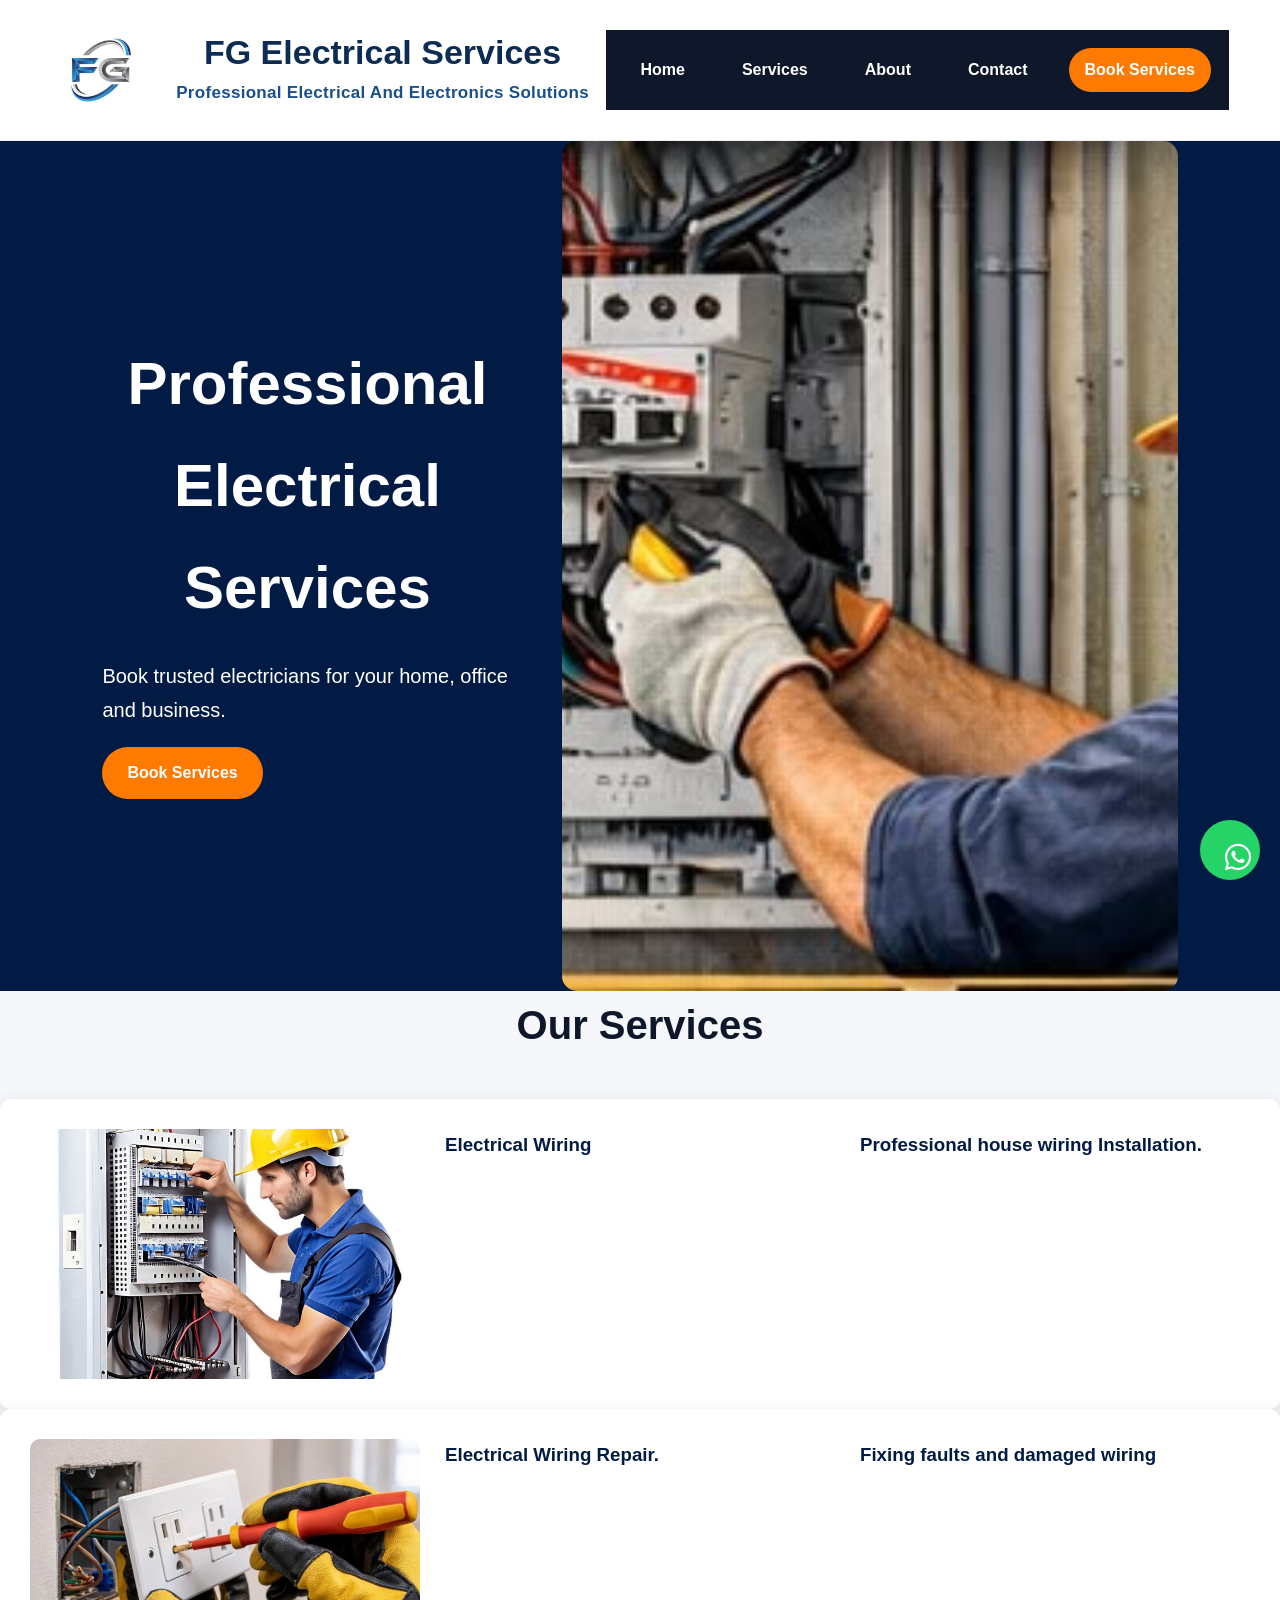
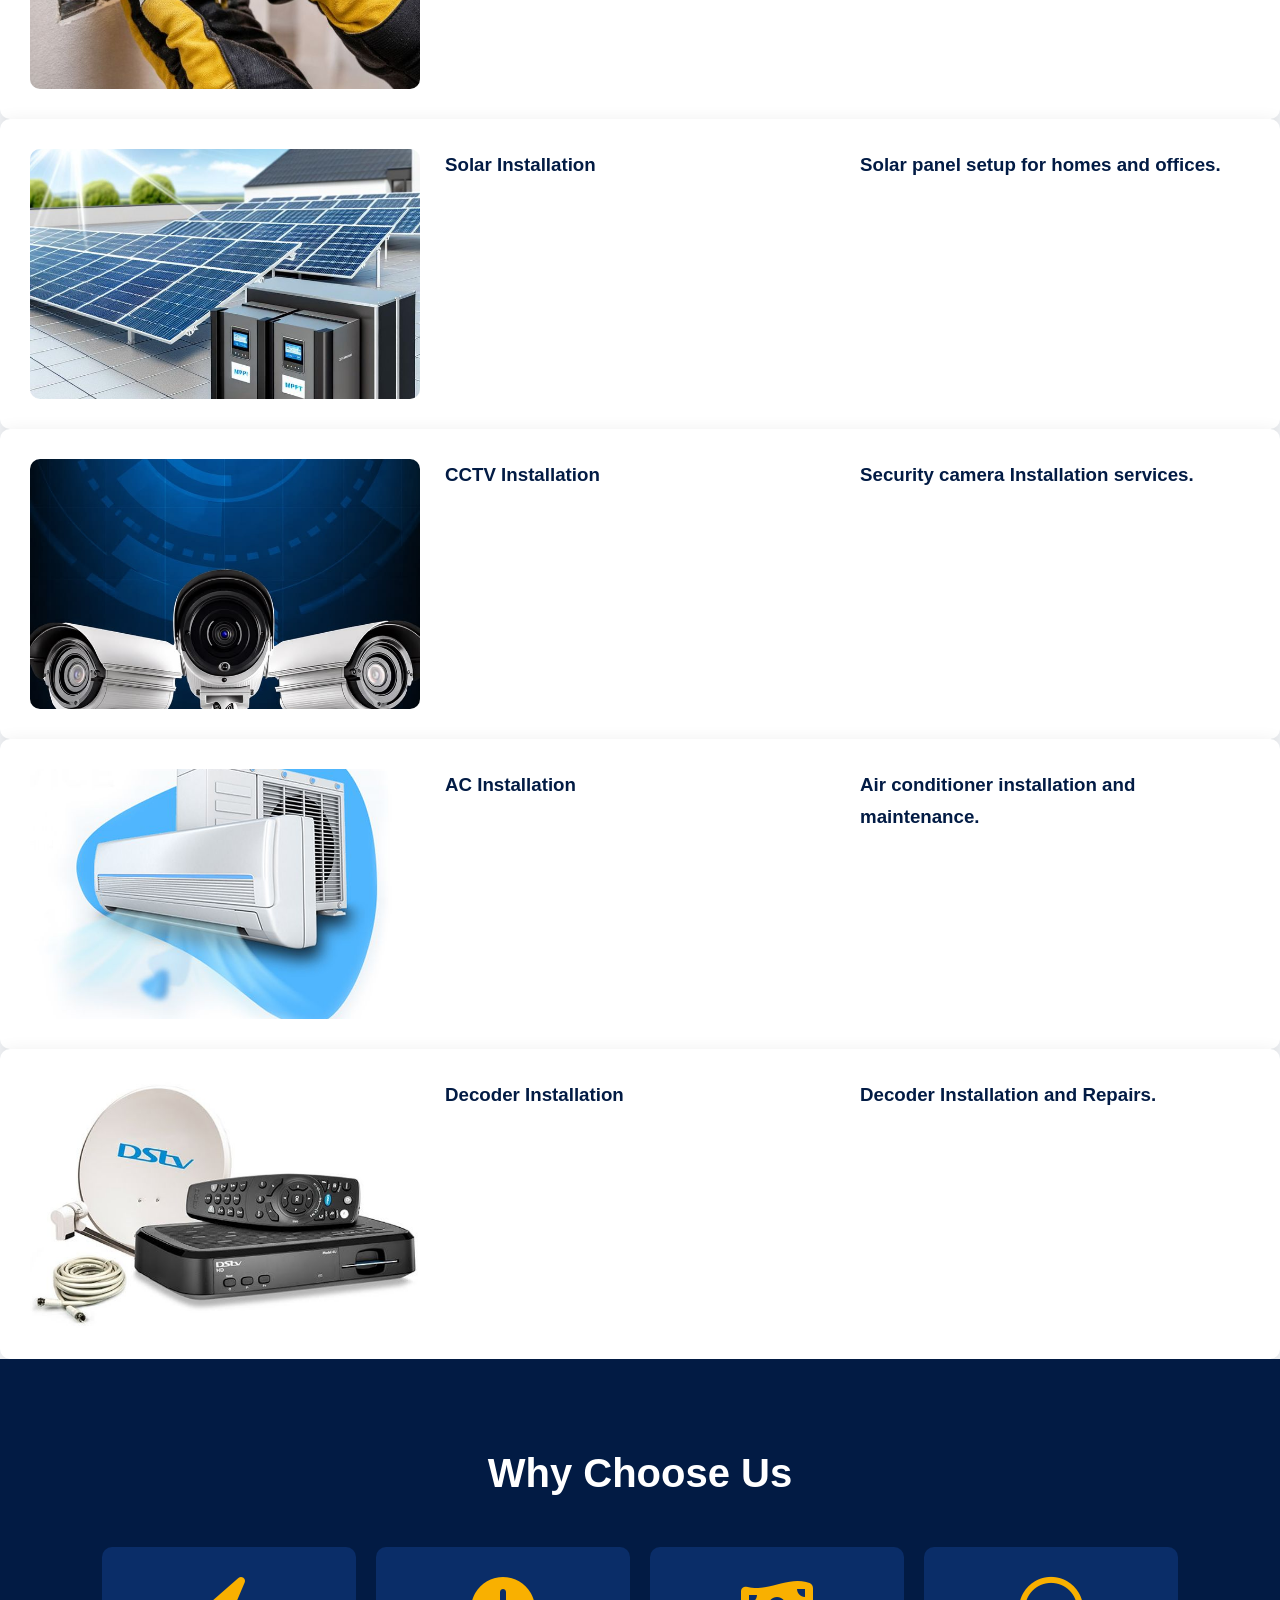
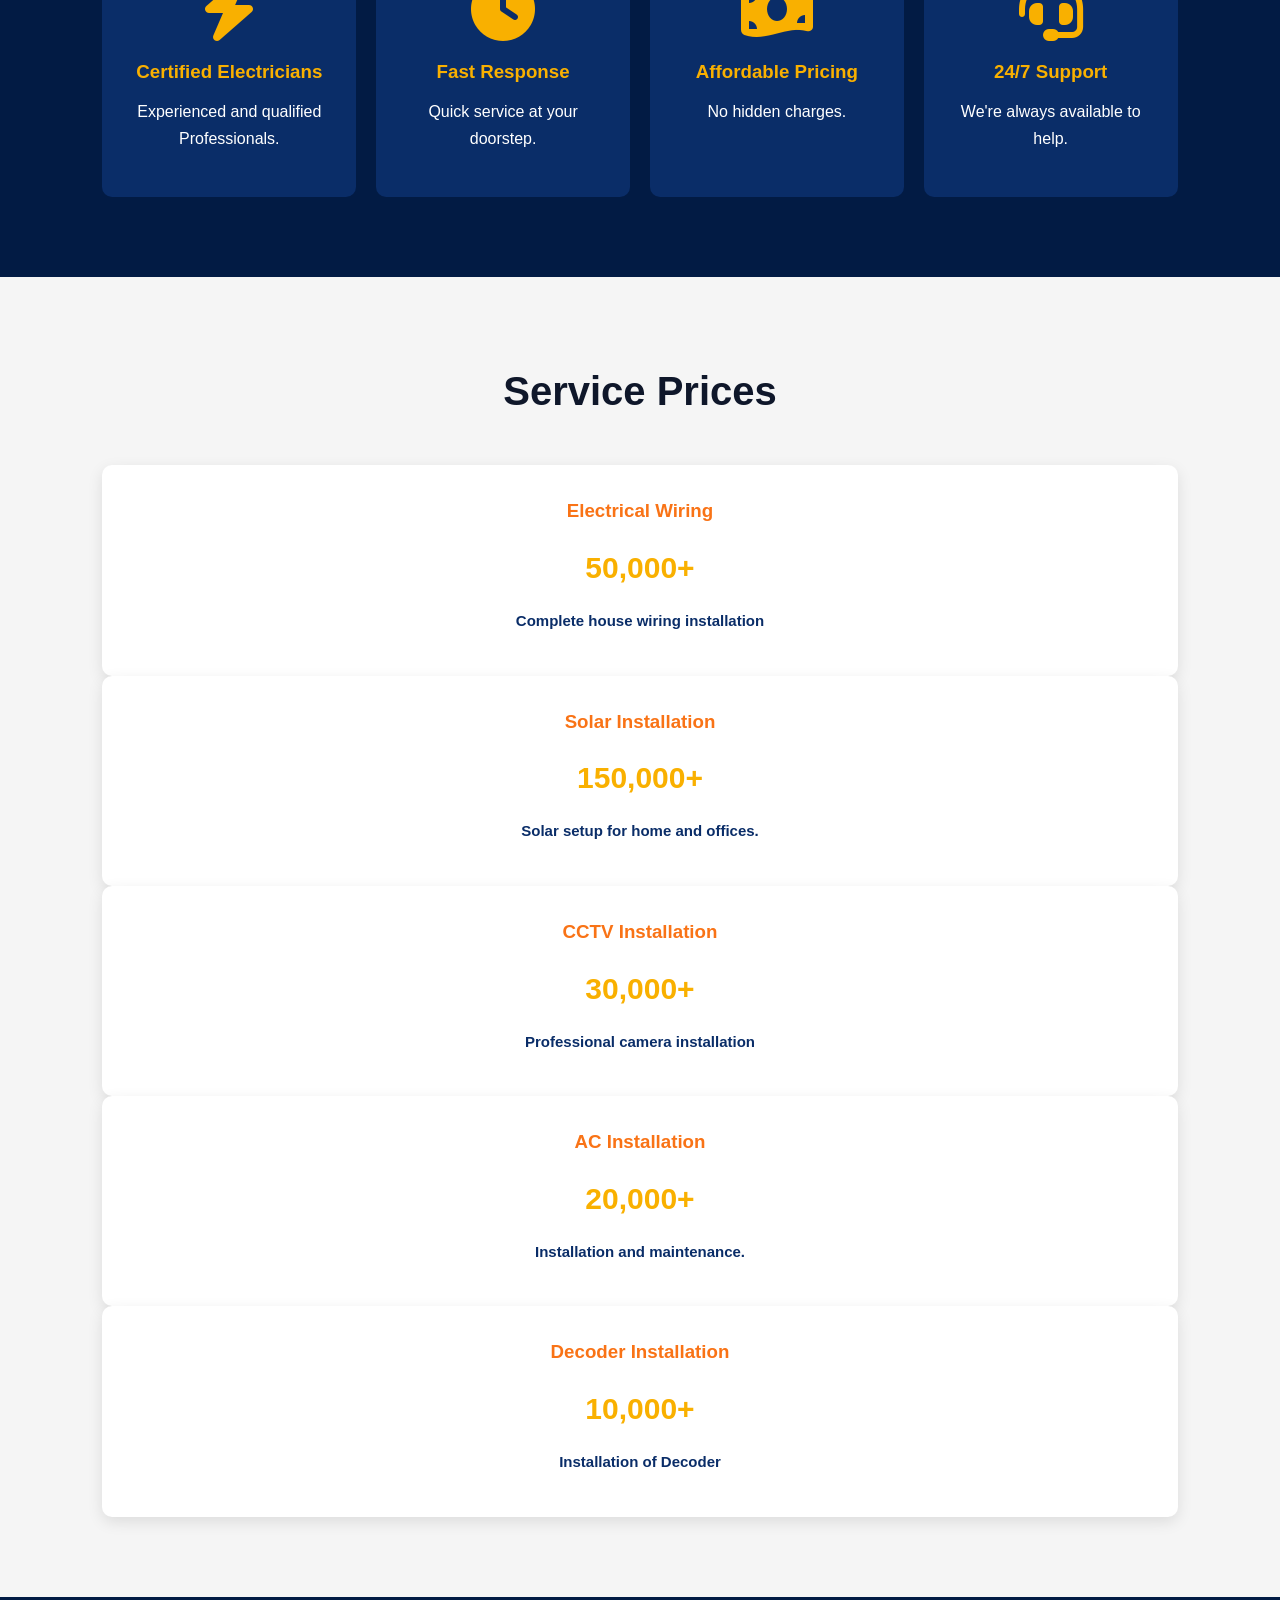
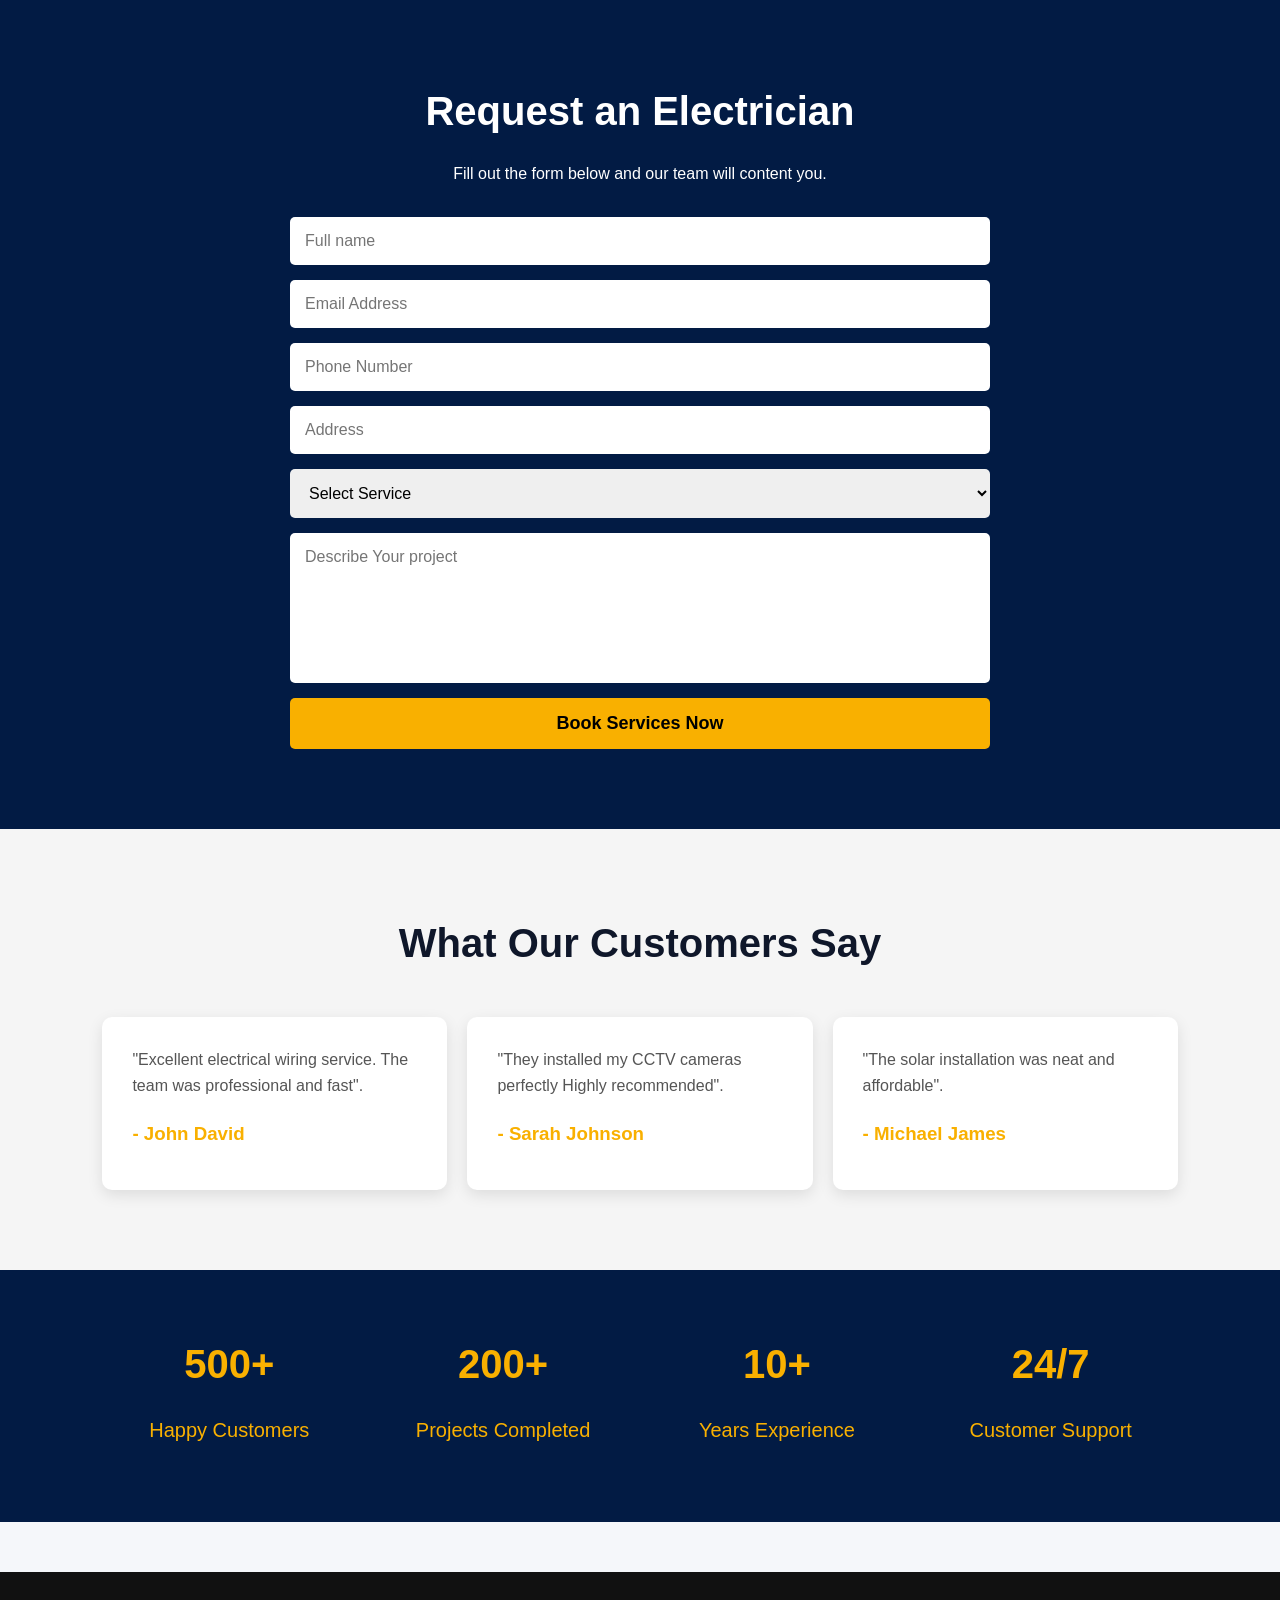
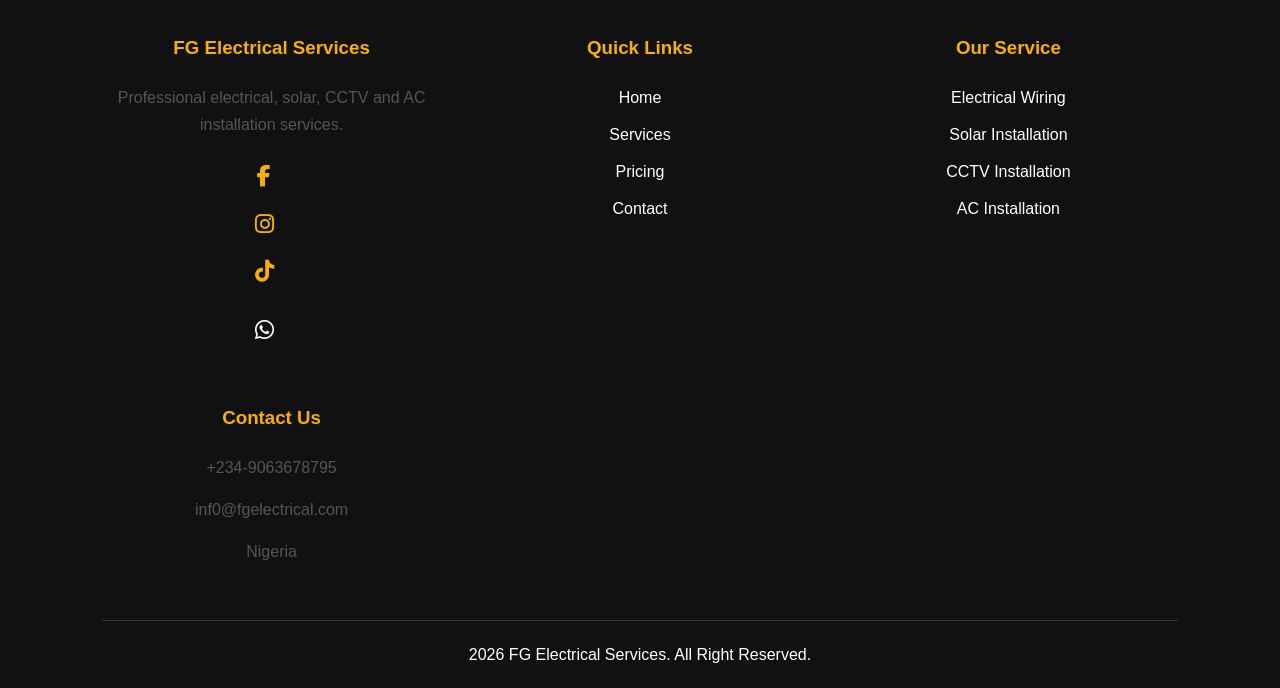
<file: index.html>
<!DOCTYPE html>
<html lang="en">
<head>
    <meta charset="UTF-8">
    <meta name="viewport" content="width=device-width, initial-scale=1.0">
    <title>FG Electrical Services</title>

    <link rel="stylesheet" href="style.css">


    <link rel="stylesheet" href="https://cdnjs.cloudflare.com/ajax/libs/font-awesome/6.5.1/css/all.min.css">
</head>
<body>

    <!--- Header-->
    <header>
        <div class="logo-container">
            <img src="./logo.jfif" alt="logo" class="logo">
            <div class="logo-text">
                <h1>FG Electrical Services</h1>
                <p>Professional Electrical And Electronics Solutions</p>
            </div>
      
        </div>

        <!--MENU BAR-->

        <nav>
            <a href="index.html">Home</a>
             <a href="services.html">Services</a>
               <a href="about.html">About</a>
                <a href="contect.html">Contact</a>
                  <a href="#booking" class="btn"> Book Services</a>
        </nav>

        <div id="menu-btn">
            <i class="fa-solid fa-bars"></i>
        </div>
        

           

       
    </header>

    <!-- Hero section-->

     <section class="hero">
        <div class="hero-text ">
            <h1> Professional Electrical Services </h1>
            <p> Book trusted electricians for your home, office and business.</p>
            <a href="#booking" class="btn">Book Services</a>


        </div>

        <div class="slideshow">
            <img src="./ele installation.jfif" class="slide active" alt="Electrical Wrok">
            <img src="./Air Conditioners inst.jfif" class="slide" alt="AC installation">
            <img src="./solo installation.jfif" class="slide" alt=" Solar installation">
            <img src="./CCtv installation.jfif" class="slide" alt="CCTV installation">
        </div>


     </section>

     <!-- Services Section-->

      <section class="Services">
        <h2>Our Services</h2>

        <div class="Services-container">
            <div class="service-box">
                <img src="./house wiring.jfif" alt="house wiring">
                <h3>Electrical Wiring</h3>
                <h3>Professional house wiring Installation.</h3>
            </div>

            <div class="service-box">
                <img src="./ele repairs.jfif" alt=" electrical repairs">
                <h3> Electrical Wiring Repair.</h3>
                <h3>Fixing faults and damaged wiring</h3>
            </div>

            <div class="service-box">
                <img src="./solar img.jfif" alt=" solar">
                <h3>Solar Installation</h3>
                <h3>Solar panel setup for homes and offices.</h3>
            </div>

            <div class="service-box">
                <img src="./CCTV.jfif" alt=" CCTV">
                <h3>CCTV Installation</h3>
                <h3> Security camera Installation services.</h3>
            </div>

            <div class="service-box">
                <img src="./ac img.jpg" alt="AC">
                <h3>AC Installation</h3>
                <h3>Air conditioner installation and maintenance.</h3>
            </div>

            <div class="service-box">
                <img src="decodor img.jfif" alt="Decoder">
                <h3>Decoder Installation</h3>
                <h3>Decoder Installation and Repairs.</h3>
            </div>

        </div>


      </section>


<!-- why us section-->

<section class="why-us">
    <h2>Why Choose Us </h2>
    <div class="why-container">
        
        <div class="why-box">
            <i class="fas fa-bolt"></i>
            <h3>Certified Electricians</h3>
            <p>Experienced and qualified Professionals.</p>
        </div>

        <div class="why-box">
            <i class="fas fa-clock"></i>
            <h3>Fast Response</h3>
            <p> Quick service at your doorstep.</p>
        </div>


        <div class="why-box">
            <i class="fas fa-money-bill-wave"></i>
            <h3>Affordable Pricing</h3>
            <p>No hidden charges.</p>
        </div>

        
        <div class="why-box">
            <i class="fas fa-headset"></i>
            <h3>24/7 Support</h3>
            <p> We're always available to help.</p>
        </div>
    </div>
</section>



<!-- Service Pricing-->
 <section class="pricing">
    <h2>Service Prices</h2>
    <div class="pricing-box">
        <h3>Electrical Wiring</h3>
        <p class="price">50,000+</p>
        <p class="list"> Complete house wiring installation</p>
    </div>

    <div class="pricing-box">
        <h3>Solar Installation</h3>
        <p class="price">150,000+</p>
        <p class="list">Solar setup for home and offices.</p>
    </div>

    <div class="pricing-box">
        <h3>CCTV Installation</h3>
        <p class="price">30,000+</p>
        <p class="list">Professional camera installation</p>
    </div>

    <div class="pricing-box">
        <h3>AC Installation</h3>
        <p class="price">20,000+</p>
        <p class="list">Installation and maintenance.</p>
    </div>

    <div class="pricing-box">
        <h3> Decoder Installation</h3>
        <p class="price">10,000+</p>
        <p class="list">Installation of Decoder</p>
    </div>
 </section>


 <!-- Booking Section-->
  <section id="booking" class="booking">
    <div class="booking-content">
        <h2> Request an Electrician</h2>
        <p>Fill out the form below and our team will content you.</p>

        <form action="https://formspree.io/f/mbdeqekv" method="POST">

            <input type="text" name="name" placeholder="Full name " required>

            <input type="email" name="email" placeholder="Email Address" required>

            <input type="tel" name="Phone" placeholder="Phone Number" required>

            <input type="address" name="address" placeholder="Address" required>

            <select required>
                <option value="">Select Service</option>
                <option>Electrical Wiring</option>
                <option> House Wiring Repair</option>
                <option>Solar Installation</option>
                <option>CCTV Installation</option>
                <option> AC Installation</option>
                <option>Decoder Installation</option>
            </select>

             <textarea name="message" placeholder="Describe Your project"></textarea>

            <button type="submit">Book Services Now</button>
        </form>
    </div>

  </section>



  <!--Customer Reviews Section-->

  <section class="testimonials">
    <h2>What Our Customers Say</h2>
    
    <div class="testimonial-container">
        <div class="testimonial-box">
            <p> "Excellent electrical wiring service.
                The team was professional and fast".
            </p>
            <h3>- John David</h3>
        </div>

        <div class="testimonial-box">
            <p> "They installed my CCTV cameras perfectly
                Highly recommended".
            </p>
            <h3>- Sarah Johnson</h3>
        </div>

        <div class="testimonial-box">
            <p>"The solar installation was neat and affordable".</p>
            <h3>- Michael James</h3>
        </div>

    </div>

  </section>

  <!-- Information that customer need to know-->

  <section class="stats">
    <div class="stat-box">
        <h2>500+</h2>
        <p>Happy Customers</p>
    </div>

    <div class="stat-box">
        <h2>200+</h2>
        <p> Projects Completed</p>
    </div>

     <div class="stat-box">
        <h2>10+</h2>
        <p>Years Experience</p>
    </div>

     <div class="stat-box">
        <h2>24/7</h2>
        <p> Customer Support</p>
    </div>
  </section>



  <!-- Footer Box-->

  <footer class="footer">
    <div class="footer-container">

        <!-- Frist footer box-->

         <div class="footer-box">
            <h3>FG Electrical Services</h3>
            <p> Professional electrical, solar, CCTV and AC installation services.</p>

            <div class="social-icons">
                <a href="https://www.facebook.com/profile.php?id=61590569639879"><i class="fa-brands fa-facebook-f"></i></a>
                 <a href="https://www.instagram.com/emmy_fg2024?igsh=MXRIYnZjdHFvZWc2dg=="><i class="fa-brands fa-instagram"></i></a>
                  <a href="https://www.tiktok.com/@fg.electrical7?_r=1&_t=ZN-97NCXKPAMko"><i class="fa-brands fa-tiktok"></i></a>
                   <a href="https://wa.me/qr/SRHLOQRH32RYH1"><i class="fa-brands fa-whatsapp"></i></a>
            </div>
         </div>


         <!-- Second footer box-->

         <div class="footer-box">
            <h3>Quick Links</h3>

            <a href="#">Home</a>
            <a href="#">Services</a>
            <a href="#"> Pricing</a>
            <a href="#">Contact</a>
         </div>

         <div class="footer-box">
            <h3>Our Service</h3>

            <a href="#"> Electrical Wiring</a>
            <a href="#"> Solar Installation</a>
            <a href="#">CCTV Installation</a>
            <a href="#"> AC Installation</a>
         </div>

         <div class="footer-box">
            <h3>Contact Us</h3>
            <p> +234-9063678795</p>
            <p>inf0@fgelectrical.com</p>
            <p> Nigeria</p>
         </div>

    </div>

    <div class="copyright">
         2026 FG Electrical Services. All Right Reserved.
    </div>
  </footer>


  <!--Animation code-->
  <script>
    window. addEventListener("scroll", function(){
        let reveals =
        document.querySelectorAll(".reveal");
        reveals. forEach( function(reveal){
            let windowHeight = window. innerHeight;
            let revealTop =
            reveal.getBoundingClientRect().top
            let revealPoint =150

            if( revealTop < windowHeight-revealPoint){
                reveal. classList.add("active")
            }

        });
    });
  </script>

    <script src="script.js"></script>

    <!-- WHATSAPP BUTTON-->
     <a href="https://wa.me/2349063678795?text=Hello%20FG%20Electrical%20Services,
     %20I%20need%20your%20service."
      class="whatsapp-btn"
      target="_blank">
    <i class="fa-brands fa-whatsapp"></i>
</a>

<script>
    const menuBtn = 
    document.getElementById("menu-btn");
    const nav = document. querySelector("nav");

    menuBtn. addEventListener("click", () => {
        nav.classList. toggle("active")
    });
</script>


<script>
    const slides = 
    document.querySelectorAll('.slide');

    let currentSlide = 0;

    function showSlide() {
        slides[currentSlide].classList.remove('active');

        currentSlide = (currentSlide + 1) % slides.length;

        slides[currentSlide].classList.add('active');
    }

    setInterval(showSlide, 4000);
</script>

    
</body>
</html>
</file>
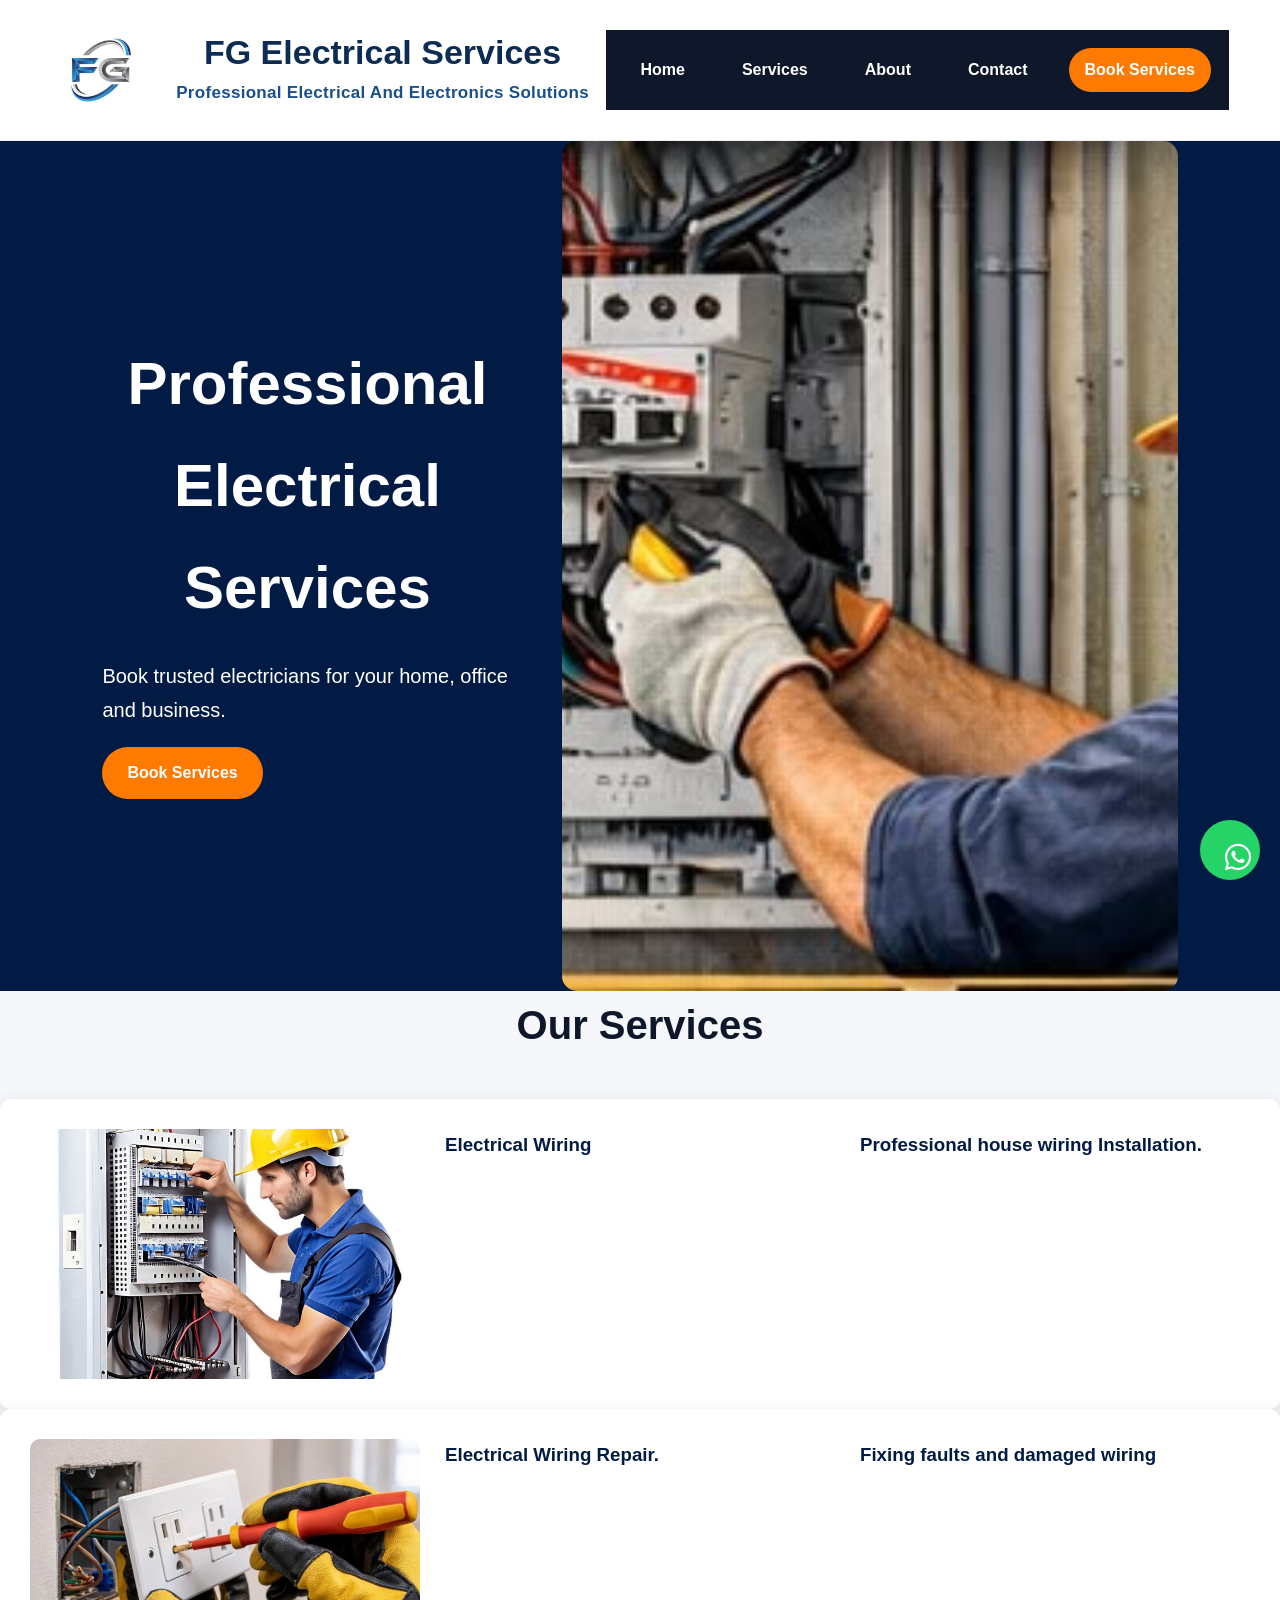
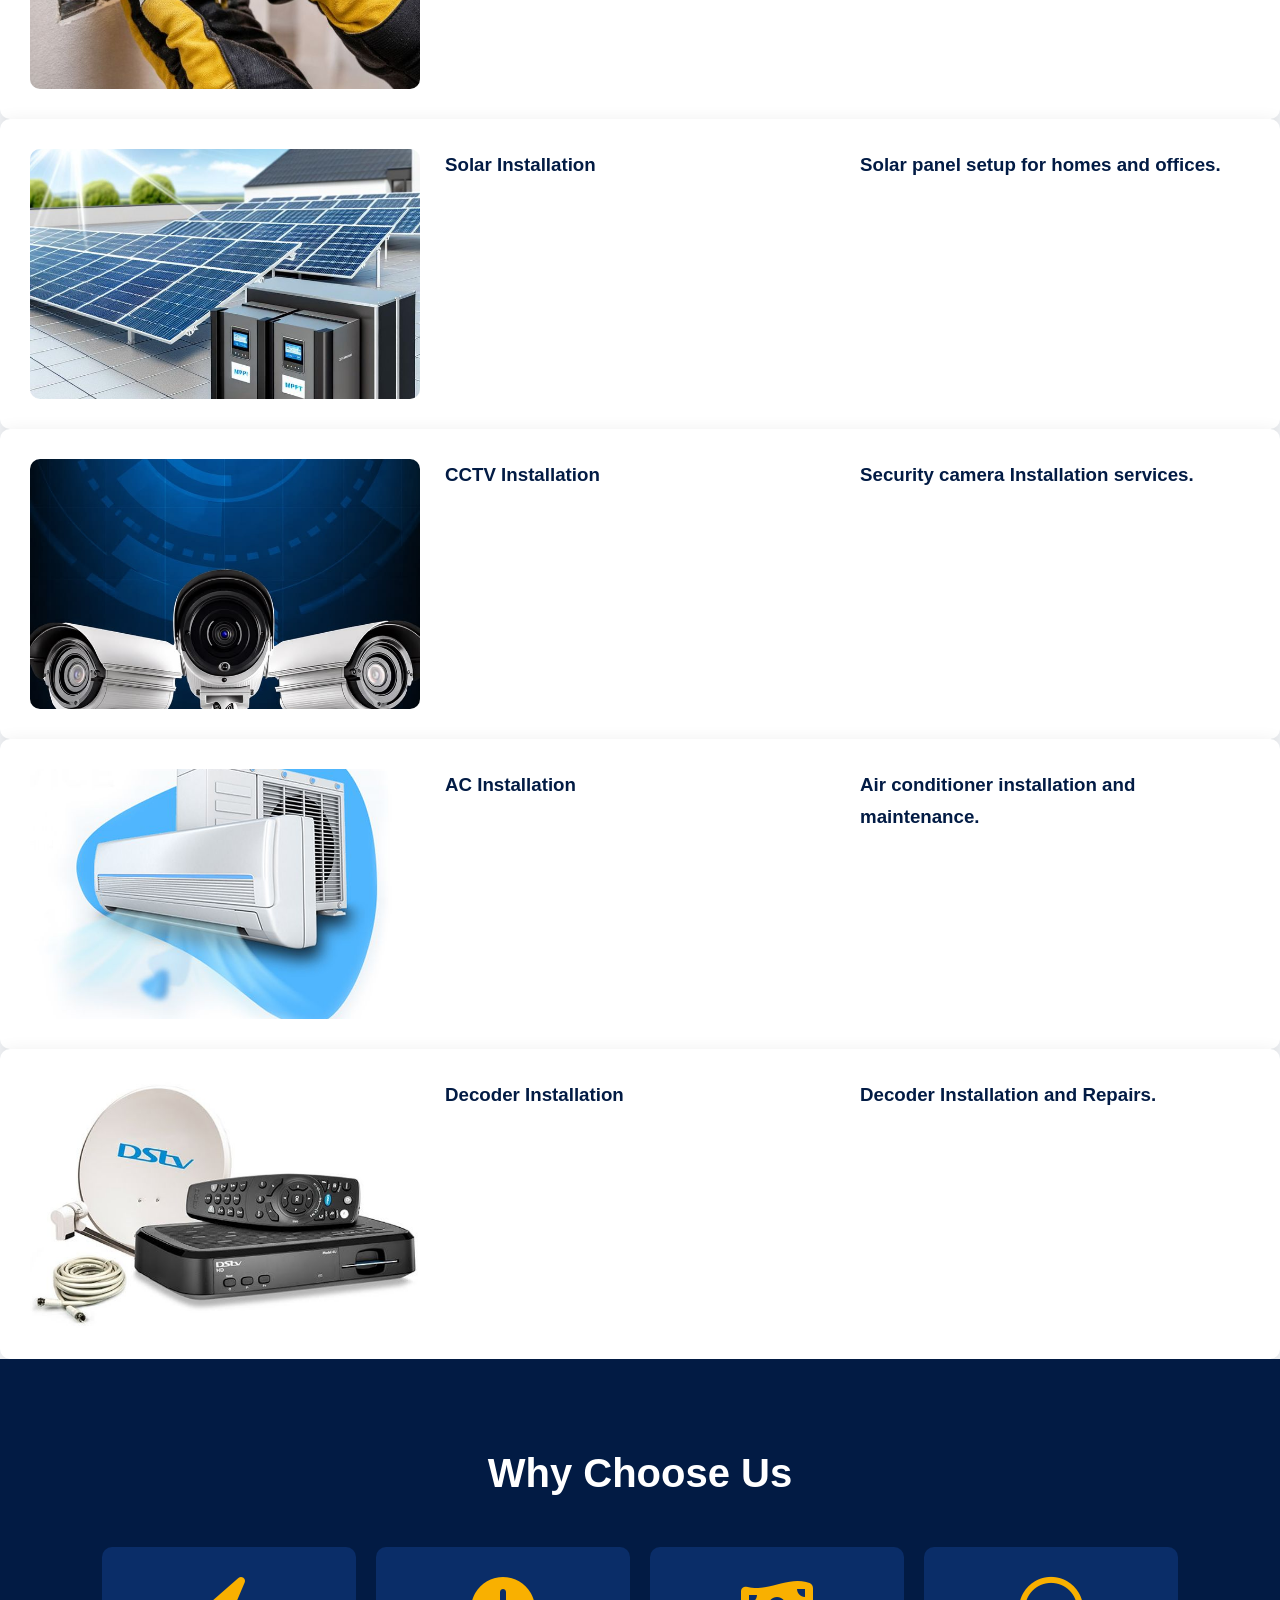
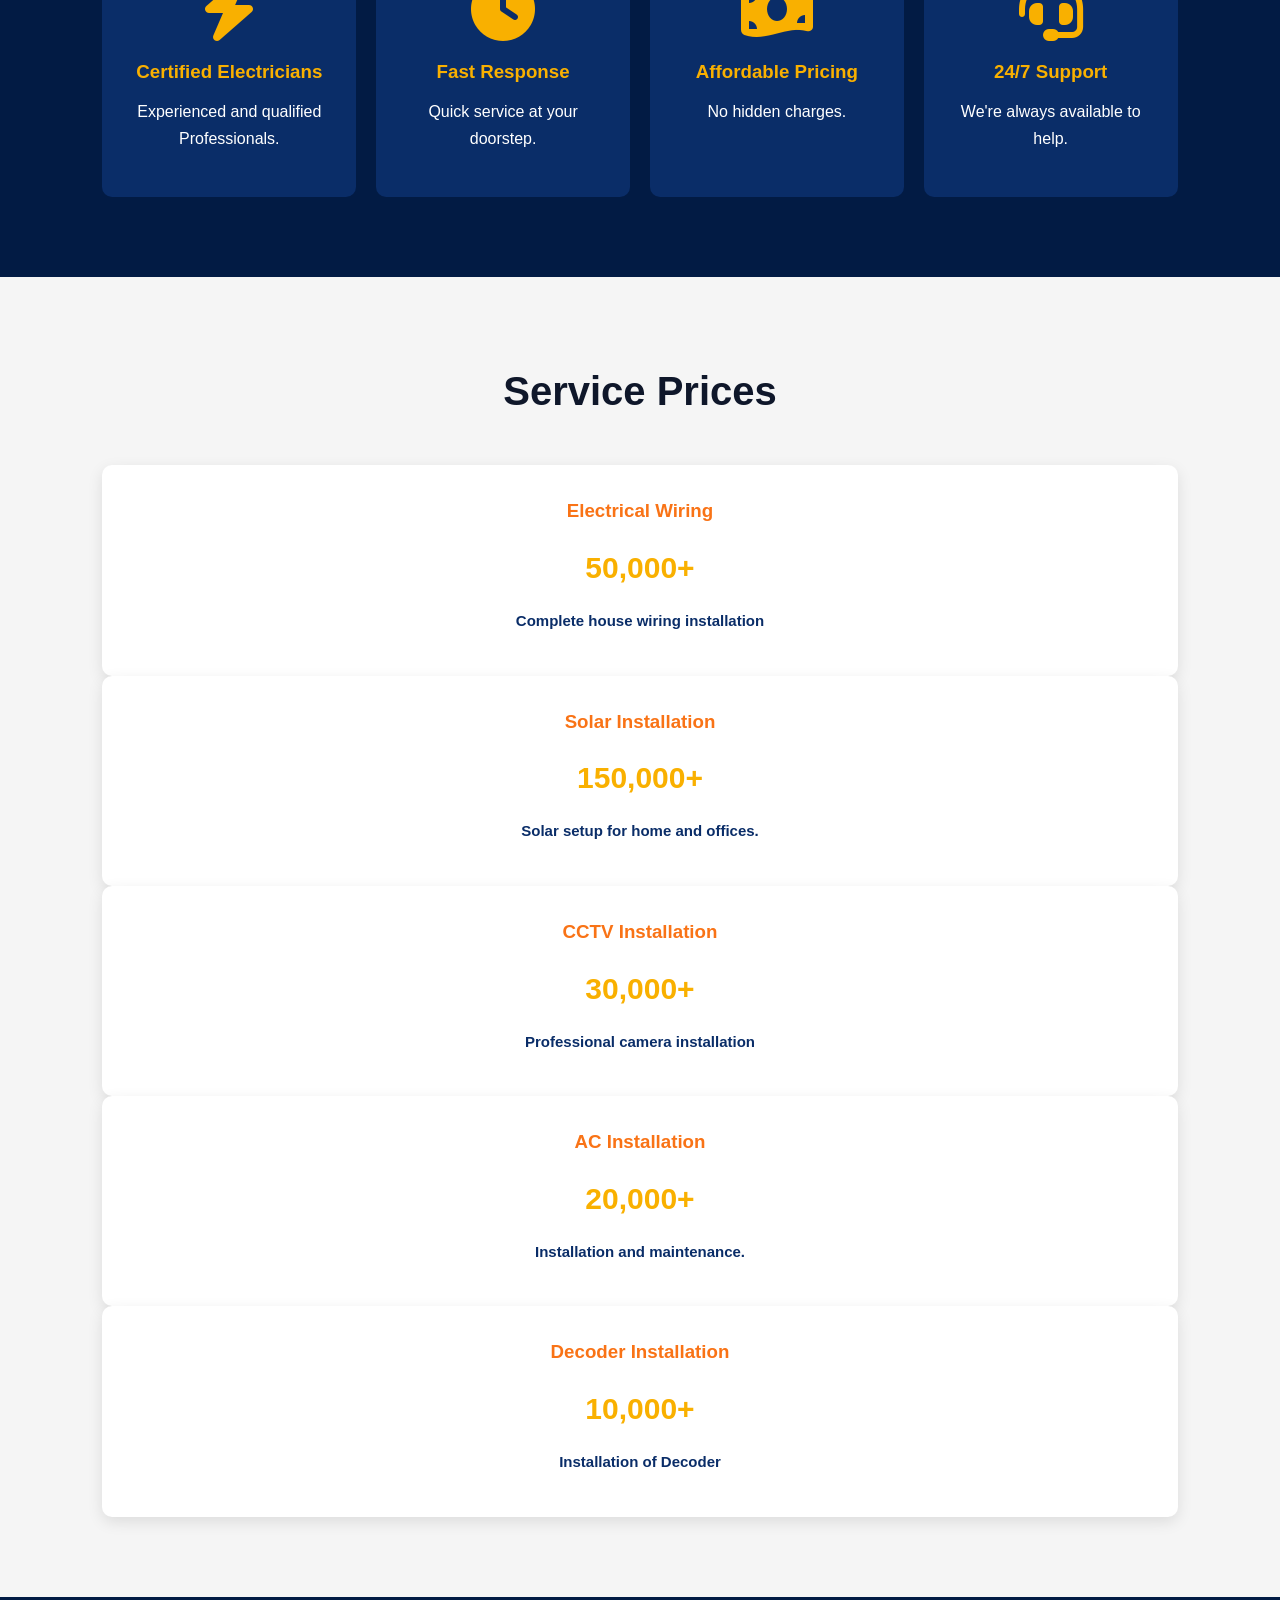
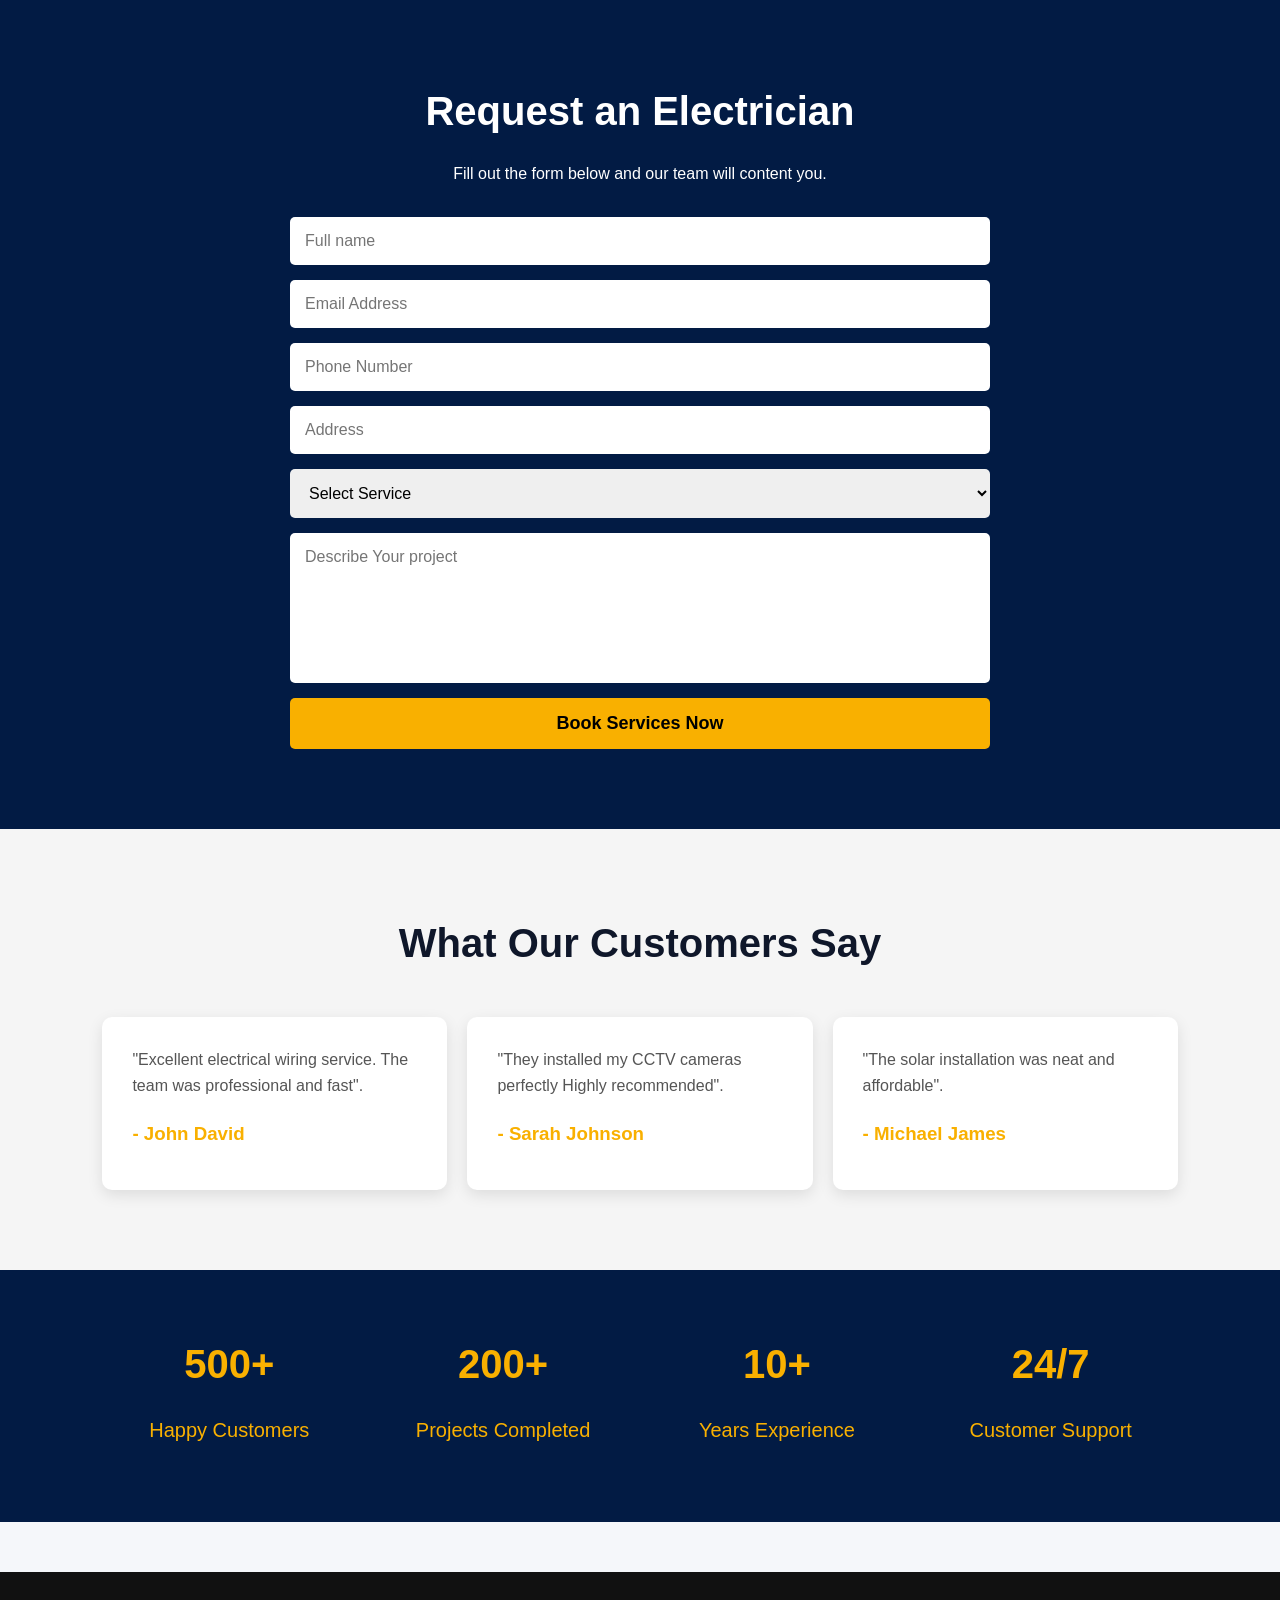
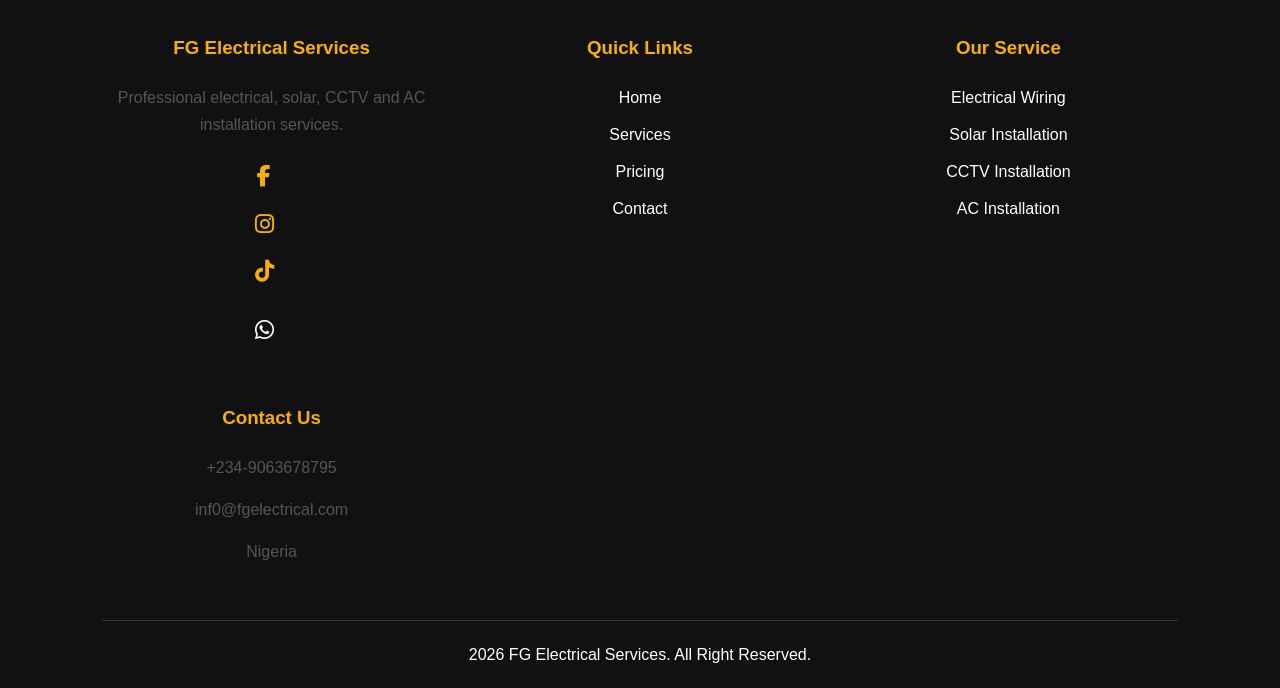
<file: First page/index.html>
<!DOCTYPE html>
<html lang="en">
<head>
    <meta charset="UTF-8">
    <meta name="viewport" content="width=device-width, initial-scale=1.0">
    <title>FG Electrical Services</title>

    <link rel="stylesheet" href="style.css">


    <link rel="stylesheet" href="https://cdnjs.cloudflare.com/ajax/libs/font-awesome/6.5.1/css/all.min.css">
</head>
<body>

    <!--- Header-->
    <header>
        <div class="logo-container">
            <img src="./logo.jfif" alt="logo" class="logo">
            <div class="logo-text">
                <h1>FG Electrical Services</h1>
                <p>Professional Electrical And Electronics Solutions</p>
            </div>
      
        </div>

        <!--MENU BAR-->

        <nav>
            <a href="index.html">Home</a>
             <a href="services.html">Services</a>
               <a href="about.html">About</a>
                <a href="contect.html">Contact</a>
                  <a href="#booking" class="btn"> Book Services</a>
        </nav>

        <div id="menu-btn">
            <i class="fa-solid fa-bars"></i>
        </div>
        

           

       
    </header>

    <!-- Hero section-->

     <section class="hero">
        <div class="hero-text ">
            <h1> Professional Electrical Services </h1>
            <p> Book trusted electricians for your home, office and business.</p>
            <a href="#booking" class="btn">Book Services</a>


        </div>

        <div class="slideshow">
            <img src="./ele installation.jfif" class="slide active" alt="Electrical Wrok">
            <img src="./Air Conditioners inst.jfif" class="slide" alt="AC installation">
            <img src="./solo installation.jfif" class="slide" alt=" Solar installation">
            <img src="./CCtv installation.jfif" class="slide" alt="CCTV installation">
        </div>


     </section>

     <!-- Services Section-->

      <section class="Services">
        <h2>Our Services</h2>

        <div class="Services-container">
            <div class="service-box">
                <img src="./house wiring.jfif" alt="house wiring">
                <h3>Electrical Wiring</h3>
                <h3>Professional house wiring Installation.</h3>
            </div>

            <div class="service-box">
                <img src="./ele repairs.jfif" alt=" electrical repairs">
                <h3> Electrical Wiring Repair.</h3>
                <h3>Fixing faults and damaged wiring</h3>
            </div>

            <div class="service-box">
                <img src="./solar img.jfif" alt=" solar">
                <h3>Solar Installation</h3>
                <h3>Solar panel setup for homes and offices.</h3>
            </div>

            <div class="service-box">
                <img src="./CCTV.jfif" alt=" CCTV">
                <h3>CCTV Installation</h3>
                <h3> Security camera Installation services.</h3>
            </div>

            <div class="service-box">
                <img src="./ac img.jpg" alt="AC">
                <h3>AC Installation</h3>
                <h3>Air conditioner installation and maintenance.</h3>
            </div>

            <div class="service-box">
                <img src="decodor img.jfif" alt="Decoder">
                <h3>Decoder Installation</h3>
                <h3>Decoder Installation and Repairs.</h3>
            </div>

        </div>


      </section>


<!-- why us section-->

<section class="why-us">
    <h2>Why Choose Us </h2>
    <div class="why-container">
        
        <div class="why-box">
            <i class="fas fa-bolt"></i>
            <h3>Certified Electricians</h3>
            <p>Experienced and qualified Professionals.</p>
        </div>

        <div class="why-box">
            <i class="fas fa-clock"></i>
            <h3>Fast Response</h3>
            <p> Quick service at your doorstep.</p>
        </div>


        <div class="why-box">
            <i class="fas fa-money-bill-wave"></i>
            <h3>Affordable Pricing</h3>
            <p>No hidden charges.</p>
        </div>

        
        <div class="why-box">
            <i class="fas fa-headset"></i>
            <h3>24/7 Support</h3>
            <p> We're always available to help.</p>
        </div>
    </div>
</section>



<!-- Service Pricing-->
 <section class="pricing">
    <h2>Service Prices</h2>
    <div class="pricing-box">
        <h3>Electrical Wiring</h3>
        <p class="price">50,000+</p>
        <p class="list"> Complete house wiring installation</p>
    </div>

    <div class="pricing-box">
        <h3>Solar Installation</h3>
        <p class="price">150,000+</p>
        <p class="list">Solar setup for home and offices.</p>
    </div>

    <div class="pricing-box">
        <h3>CCTV Installation</h3>
        <p class="price">30,000+</p>
        <p class="list">Professional camera installation</p>
    </div>

    <div class="pricing-box">
        <h3>AC Installation</h3>
        <p class="price">20,000+</p>
        <p class="list">Installation and maintenance.</p>
    </div>

    <div class="pricing-box">
        <h3> Decoder Installation</h3>
        <p class="price">10,000+</p>
        <p class="list">Installation of Decoder</p>
    </div>
 </section>


 <!-- Booking Section-->
  <section id="booking" class="booking">
    <div class="booking-content">
        <h2> Request an Electrician</h2>
        <p>Fill out the form below and our team will content you.</p>

        <form action="https://formspree.io/f/mbdeqekv" method="POST">

            <input type="text" name="name" placeholder="Full name " required>

            <input type="email" name="email" placeholder="Email Address" required>

            <input type="tel" name="Phone" placeholder="Phone Number" required>

            <input type="address" name="address" placeholder="Address" required>

            <select required>
                <option value="">Select Service</option>
                <option>Electrical Wiring</option>
                <option> House Wiring Repair</option>
                <option>Solar Installation</option>
                <option>CCTV Installation</option>
                <option> AC Installation</option>
                <option>Decoder Installation</option>
            </select>

             <textarea name="message" placeholder="Describe Your project"></textarea>

            <button type="submit">Book Services Now</button>
        </form>
    </div>

  </section>



  <!--Customer Reviews Section-->

  <section class="testimonials">
    <h2>What Our Customers Say</h2>
    
    <div class="testimonial-container">
        <div class="testimonial-box">
            <p> "Excellent electrical wiring service.
                The team was professional and fast".
            </p>
            <h3>- John David</h3>
        </div>

        <div class="testimonial-box">
            <p> "They installed my CCTV cameras perfectly
                Highly recommended".
            </p>
            <h3>- Sarah Johnson</h3>
        </div>

        <div class="testimonial-box">
            <p>"The solar installation was neat and affordable".</p>
            <h3>- Michael James</h3>
        </div>

    </div>

  </section>

  <!-- Information that customer need to know-->

  <section class="stats">
    <div class="stat-box">
        <h2>500+</h2>
        <p>Happy Customers</p>
    </div>

    <div class="stat-box">
        <h2>200+</h2>
        <p> Projects Completed</p>
    </div>

     <div class="stat-box">
        <h2>10+</h2>
        <p>Years Experience</p>
    </div>

     <div class="stat-box">
        <h2>24/7</h2>
        <p> Customer Support</p>
    </div>
  </section>



  <!-- Footer Box-->

  <footer class="footer">
    <div class="footer-container">

        <!-- Frist footer box-->

         <div class="footer-box">
            <h3>FG Electrical Services</h3>
            <p> Professional electrical, solar, CCTV and AC installation services.</p>

            <div class="social-icons">
                <a href="#https://www.facebook.com/profile.php?id=61590569639879"><i class="fa-brands fa-facebook-f"></i></a>
                 <a href="#https://www.instagram.com/emmy_fg2024?igsh=MXRIYnZjdHFvZWc2dg=="><i class="fa-brands fa-instagram"></i></a>
                  <a href="#https://www.tiktok.com/@fg.electrical7?_r=1&_t=ZN-97NCXKPAMko"><i class="fa-brands fa-tiktok"></i></a>
                   <a href="#https://wa.me/qr/SRHLOQRH32RYH1"><i class="fa-brands fa-whatsapp"></i></a>
            </div>
         </div>


         <!-- Second footer box-->

         <div class="footer-box">
            <h3>Quick Links</h3>

            <a href="#">Home</a>
            <a href="#">Services</a>
            <a href="#"> Pricing</a>
            <a href="#">Contact</a>
         </div>

         <div class="footer-box">
            <h3>Our Service</h3>

            <a href="#"> Electrical Wiring</a>
            <a href="#"> Solar Installation</a>
            <a href="#">CCTV Installation</a>
            <a href="#"> AC Installation</a>
         </div>

         <div class="footer-box">
            <h3>Contact Us</h3>
            <p> +234-9063678795</p>
            <p>inf0@fgelectrical.com</p>
            <p> Nigeria</p>
         </div>

    </div>

    <div class="copyright">
         2026 FG Electrical Services. All Right Reserved.
    </div>
  </footer>


  <!--Animation code-->
  <script>
    window. addEventListener("scroll", function(){
        let reveals =
        document.querySelectorAll(".reveal");
        reveals. forEach( function(reveal){
            let windowHeight = window. innerHeight;
            let revealTop =
            reveal.getBoundingClientRect().top
            let revealPoint =150

            if( revealTop < windowHeight-revealPoint){
                reveal. classList.add("active")
            }

        });
    });
  </script>

    <script src="script.js"></script>

    <!-- WHATSAPP BUTTON-->
     <a href="https://wa.me/2349063678795?text=Hello%20FG%20Electrical%20Services,
     %20I%20need%20your%20service."
      class="whatsapp-btn"
      target="_blank">
    <i class="fa-brands fa-whatsapp"></i>
</a>

<script>
    const menuBtn = 
    document.getElementById("menu-btn");
    const nav = document. querySelector("nav");

    menuBtn. addEventListener("click", () => {
        nav.classList. toggle("active")
    });
</script>


<script>
    const slides = 
    document.querySelectorAll('.slide');

    let currentSlide = 0;

    function showSlide() {
        slides[currentSlide].classList.remove('active');

        currentSlide = (currentSlide + 1) % slides.length;

        slides[currentSlide].classList.add('active');
    }

    setInterval(showSlide, 4000);
</script>

    
</body>
</html>
</file>
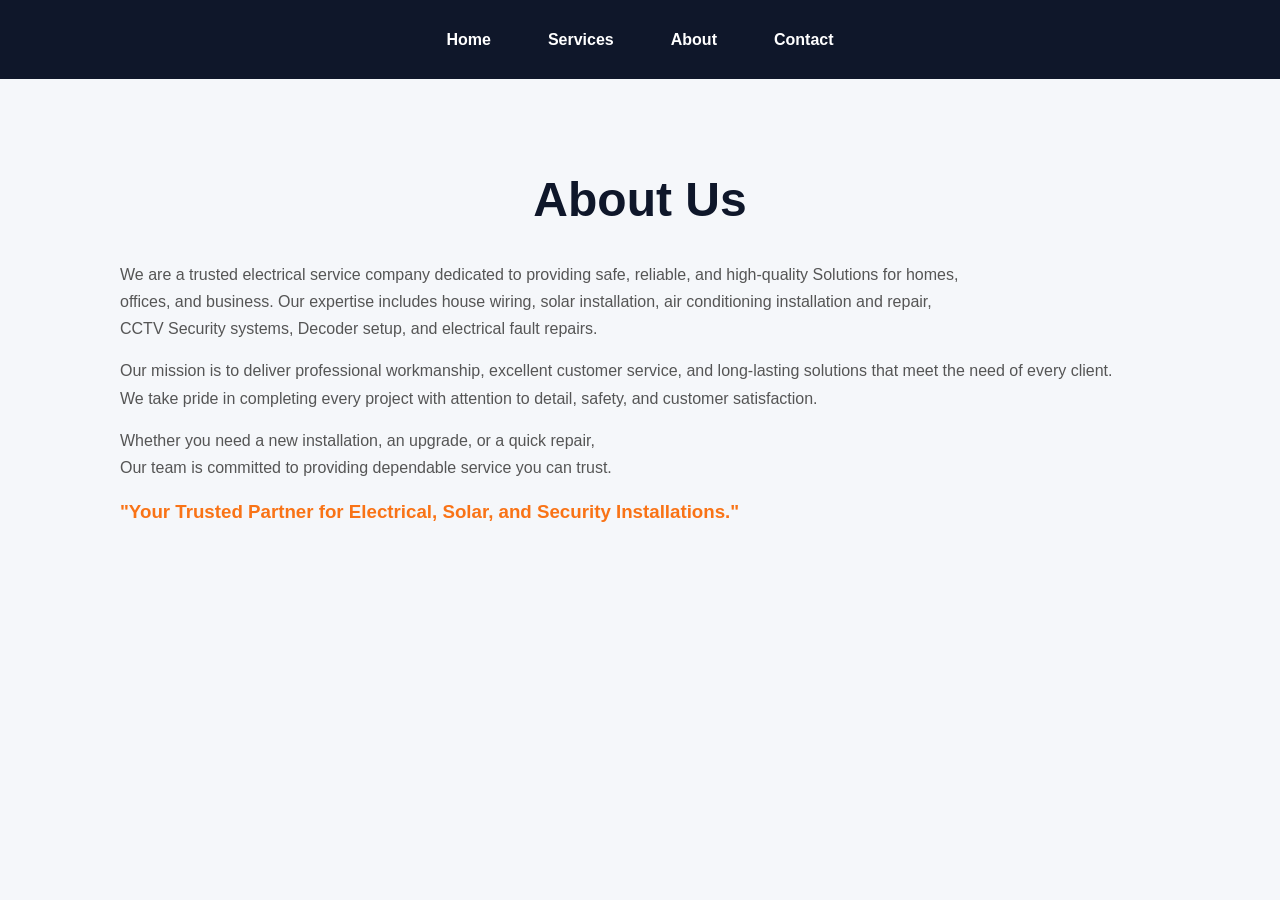
<file: about.html>
<!DOCTYPE html>
<html lang="en">
<head>
    
    <title>About</title>
    <link rel="stylesheet" href="style.css">
</head>
<body>

    <nav>
        <a href="index.html">Home</a>
        <a href="services.html">Services</a>
        <a href="about.html">About</a>
        <a href="contect.html">Contact</a>
    </nav>

    <div class="container">
        <h1>About Us</h1>

        <p>
            We are a trusted electrical service company dedicated to providing safe, reliable, and high-quality Solutions for homes, <br>
             offices, and business.  Our expertise includes house wiring, solar installation, air conditioning installation and repair, <br>
            CCTV Security systems, Decoder setup, and electrical fault repairs.
        </p>

        <p>
            Our mission is to deliver professional workmanship, excellent customer service, and long-lasting solutions that meet the need of every client. <br>
            We take pride in completing every project with attention to detail, safety, and customer satisfaction. 
        </p>

        <p>
            Whether you need a new installation, an upgrade, or a quick repair, <br>
            Our team is committed to providing dependable service you can trust.
        </p>

        <h3>"Your Trusted Partner for Electrical, Solar, and Security Installations."</h3>
    </div>
    
</body>
</html>
</file>
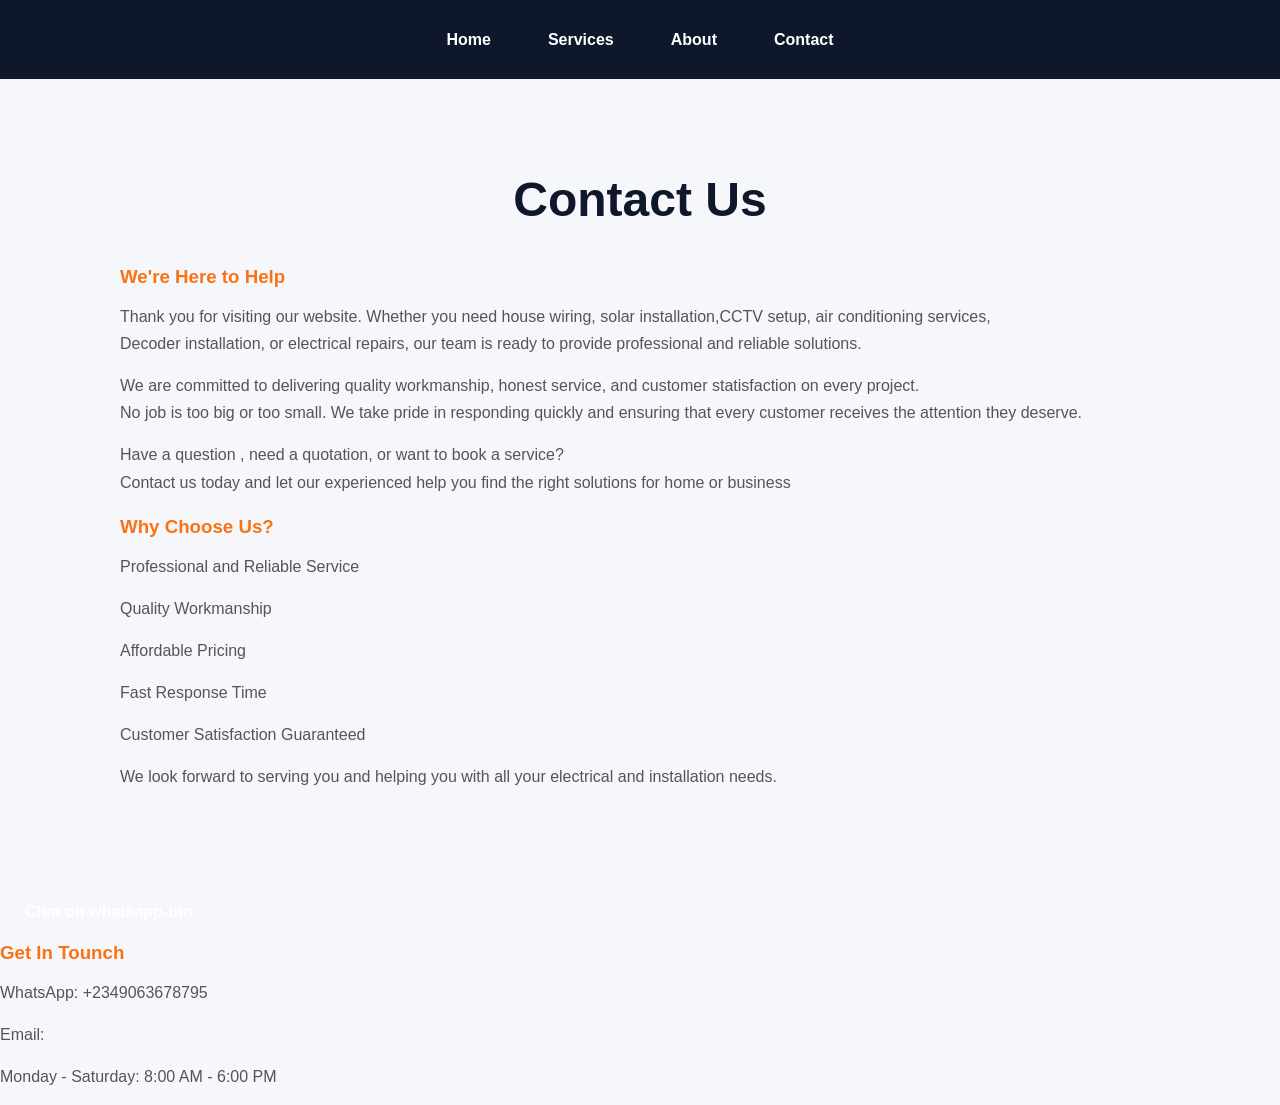
<file: contact.html>
<!DOCTYPE html>
<html lang="en">
<head>
    
    <title>Contact</title>
    <link rel="stylesheet" href="style.css">
</head>
<body>

    <nav>
        <a href="index.html">Home</a>
        <a href="services.html">Services</a>
        <a href="about.html">About</a>
        <a href="contect.html">Contact</a>
    </nav>

    <div class="container">
        <h1>Contact Us</h1>
        <h3>We're Here to Help</h3>

        <p> Thank you for visiting our website. Whether you need house wiring, solar installation,CCTV setup, air conditioning services, <br>
        Decoder installation, or electrical repairs, our team is ready to provide professional and reliable solutions.</p>

        <p> We are committed to delivering quality workmanship, honest service, and customer statisfaction on every project. <br>
        No job is too big or too small. We take pride in responding quickly and ensuring that every customer receives the attention they deserve. <br>
    </p>

    <p> Have a question , need a quotation, or want to book a service? <br>
    Contact us today and let our experienced help you find the right solutions for home or business</p>

    <h3> Why Choose Us?</h3>

    <p>Professional and Reliable Service</p>

    <p> Quality Workmanship</p>

    <p> Affordable Pricing</p>

    <p> Fast Response Time </p>

    <p> Customer Satisfaction Guaranteed</p>

    <p> We look forward to serving you and helping you with all your electrical and installation needs.</p>
    </div>

    <!--Get in Tounch-->
    <a href="https://wa.me/2349063678795" target="_blank"> Chat on whatsapp-btn
</a>

<h3> Get In Tounch</h3>

<p> WhatsApp: +2349063678795</p>

<p> Email: </p>
<p> Monday - Saturday: 8:00 AM - 6:00 PM</p>
    
</body>
</html>
</file>
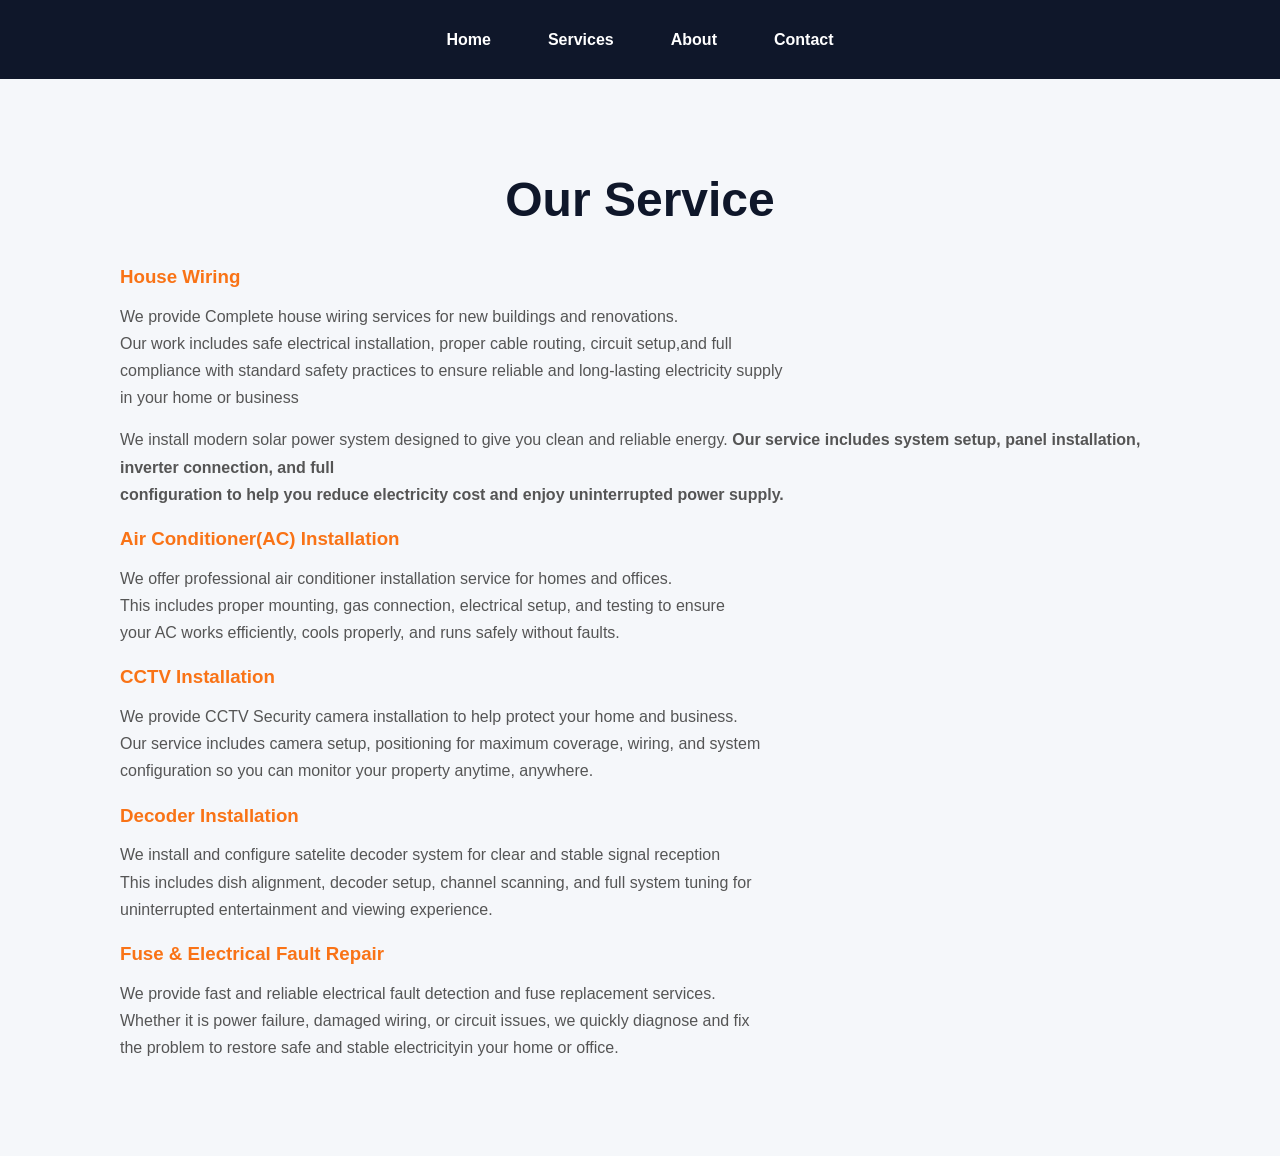
<file: services.html>
<!DOCTYPE html>
<html lang="en">
<head>
    
    <title>Services</title>
    <link rel="stylesheet" href="style.css">
</head>
<body>

    <nav>
        <a href="index.html">Home</a>
        <a href="services.html">Services</a>
        <a href="about.html">About</a>
        <a href="contect.html">Contact</a>
    </nav>

    <div class="container">
        <h1> Our Service</h1>

        <h3>House Wiring</h3>
        <p> We provide Complete house wiring services for new buildings and renovations. <br>
        Our work includes safe electrical installation, proper cable routing, circuit setup,and full <br>
    compliance with standard safety practices to ensure reliable and long-lasting electricity supply <br>
in your home or business</p>

        <h3 Solar Installation></h3>
        <p> We install modern solar power system designed to give you clean and reliable energy. <b>
            Our service includes system setup, panel installation, inverter connection, and full <br>
            configuration to help you reduce electricity cost and enjoy uninterrupted power supply.
        </b></p>

        <h3>Air Conditioner(AC) Installation</h3>
        <p>We offer professional air conditioner installation service for homes and offices. <br>
        This includes proper mounting, gas connection, electrical setup, and testing to ensure <br>
    your AC works efficiently, cools properly, and runs safely without faults.</p>

        <h3>CCTV Installation</h3>
        <p> We provide CCTV Security camera installation to help protect your home and business. <br>
        Our service includes camera setup, positioning for maximum coverage, wiring, and system <br>
    configuration so you can monitor your property anytime, anywhere.</p>

    <h3>Decoder Installation</h3>
   <p> We install and configure satelite decoder system for clear and stable signal reception <br>
This includes dish alignment, decoder setup, channel scanning, and full system tuning for <br>
uninterrupted entertainment and viewing experience.</p>

<h3> Fuse & Electrical Fault Repair</h3>
<p>We provide fast and reliable electrical fault detection and fuse replacement services. <br>
Whether it is power failure, damaged wiring, or circuit issues, we quickly diagnose and fix <br>
the problem to restore safe and stable electricityin your home or office.</p>
    </div>
    
</body>
</html>
</file>
<file: style.css>
html{
    scroll-behavior: smooth;
}


*{
    margin: 0;
    padding: 0;
    box-sizing: border-box;
    text-decoration: none;
    font-family: Arial, sans-serif;
}
/* Header */

header{
    display: flex !important;
    justify-content: space-between !important;
    align-items: center !important;
    padding: 20px 4% !important;
    background-color: #ffffff !important;
    border-bottom: 1px solid #f0f0f0;
}

/* Logo Section */
.logo-container {
    display: flex !important;
    width: auto !important;
    object-fit: contain !important;
    align-items: center;
    gap: 25px;
}

.logo{
    height: 100px !important;
    width: auto !important;
    object-fit: contain !important;
}

.logo-text h1 {
    font-size: 34px !important;
    font-weight: 800 !important;
    color: #0d2c54 !important;
    margin: 0 !important;
    line-height: 1.2 !important;
}

.logo-text p {
    font-size: 17px !important;
    font-weight: 600 !important;
    color: #1a4f8a !important;
    margin: 6px 0 0 0 !important;
    letter-spacing: 0.3px !important;
}


nav a{
    font-size: 16px !important;
    font-weight: 600 !important;
    padding: 8px 16px !important;
}

.btn{
   display: inline-block;
   background: #ff7a00;
   color: white;
   padding: 12px 25px;
   text-decoration: none;
   border-radius: 5px;
   font-weight: bold;
}

.btn:hover{
    background: #e66a00;
}

/* Hero section */

.hero{
    min-height: 90vh;
    display: flex;
    justify-content: space-between;
    align-items: center;
    padding: 0 8%;
    background: #021b44;
    gap: 50px;
}

.hero-text{
    width: 50%;
    color: white;
}
.hero h1{
    color: white;
    font-size: 60px;
    margin-bottom: 20px;
}

.hero p{
    color: white;
    font-size: 20px;
    margin-bottom: 20px;
}

.hero button{
    padding: 15px 35px;
    border: none;
    background: #f97316;
    color: #f5f5f5;
    cursor: pointer;
}

.hero-image img{
    width: 50%;
    height: 100%;
    max-height: 70vh;
    object-fit: cover;
    border-radius: 8px;
}

/* services section */

.services{
    padding: 80px 8%;
    background: #f5f5f5;
}

.Services h2{
    text-align: center;
    font-size: 40px;
    margin-bottom: 40px;
}

.services-container{
    display: grid;

    grid-template-columns: repeat(auto-fit,minmax(250px,1fr));
    gap: 20px;
}

.service-box{
    background: white;
    padding: 30px;
    border-radius: 10px;
    box-shadow: 0 5px 15px rgba(0, 0, 0, 0.1);
    transform: 0.3s;
}

.service-box:hover{
    transform: translateY(-10px);
}

.service-box h3{
    margin-bottom: 15px;
    color: #021b44;
}

/* service-box img */

.service-box img{
    width: 100%;
    height: 250px;
    object-fit: cover;
    object-position: center;
    display: block;
    border-radius: 10px;
    
}

.service-box{
    background: #fff;
    border-radius: 10px;
    overflow: hidden;
    box-shadow: 0 5px 20px rgba(0, 0, 0, .1);
    transition: .3s;
}

.service-box:hover{
    transform: translateY(-10px);
}


/* why us section */

.why-us{
    background: #021b44;
    padding: 80px 8%;
    text-align: center;
}

.why-us h2{
    color: #fff;
    margin-bottom: 40px;
    font-size: 40px;
}

.why-container{
    display: grid;

    grid-template-columns: repeat(auto-fit,minmax(220px,1fr));
    gap: 20px;
}

.why-box{
    background: #0a2d68;
    padding: 30px;
    border-radius: 10px;
}

.why-box h3{
    color: #f9b000;
    margin-bottom: 10px;
}

.why-box p{
    color: white;
}

.why-box i{
    font-size: 4rem;
    color: #f9b000;
    margin-bottom: 15px;
}

/* Service Pricing */

.pricing{
    padding: 80px 8%;
    background: #f5f5f5;
}

.pricing h2{
    text-align: center;
    font-size: 40px;
    margin-bottom: 40px;
}

.pricing-container{
    display: grid;

    grid-template-columns: repeat(auto-fit,minmax(250px,1fr));
    gap: 20px;
}

.pricing-box{
    background: white;
    padding: 30px;
    border-radius: 10px;
    text-align: center;
    box-shadow: 0 5px 15px rgba(0, 0, 0, .1);
}

.price{
    font-size: 30px;
    color: #f9b000;
    font-weight: bold;
    margin: 15px 0;
}

.list{
    font-size: 15px;
    color: #0a2d68;
    font-weight: bold;
    margin: 12px 0;
}

/*  Booking Section */
.booking{
    padding: 80px 8%;
    background: #021b44;
}

.booking-content{
    max-width: 700px;
    margin:auto;
}

.booking h2{
    text-align: center;
    color: #fff;
    font-size: 40px;
    margin-bottom: 15px;
}

.booking p{
    text-align: center;
    color: #fff;
    margin-bottom: 30px;
}

.booking form{
    display: flex;
    flex-direction: column;
    gap: 15px;
}

.booking input,
.booking select,
.booking textarea{
    padding: 15px;
    border: none;
    border-radius: 5px;
    font-size: 16px;
}

.booking textarea{
    height: 150px;
    resize: none;
}

.booking button{
    background: #f9b000;
    padding: 15px;
    border: none;
    border-radius: 5px;
    font-size: 18px;
    cursor: pointer;
    font-weight: bold;
}

/* Customer Reviews Section */

.testimonials{
    padding: 80px 8%;
    background: #f5f5f5;
}

.testimonials h2{
    text-align: center;
    font-size: 40px;
    margin-bottom: 40px;
}

.testimonial-container{
    display: grid;

    grid-template-columns: repeat(auto-fit,minmax(300px,1fr));
    gap: 20px;
}

.testimonial-box{
    background: #fff;
    padding: 30px;
    border-radius: 10px;
    box-shadow: 0 5px 15px rgba(0,0,0,.1);
}

.testimonial-box p{
    margin-bottom: 20px;
    line-height: 1.6;
}

.testimonial-box h3{
    color: #f9b000;
}

/* Information that customer need to know */

.stats{
    background: #021b44;
    color: white;
    padding: 60px 8%;
    display: grid;

    grid-template-columns: repeat(auto-fit,minmax(200px,1fr));
    gap: 20px;
    text-align: center;
}

.stat-box h2{
    color: #f9b000;
    font-size: 40px;
}

.stat-box p{
    color: #f9b000;
    font-size: 20px;
}


/* Footer Box */

.footer{
    background: #111;
    color: white;
    padding: 60px 8% 20px;

}

.footer-container{
    display: grid;

    grid-template-columns: repeat(auto-fit,minmax(250px,1fr));
    gap: 30px;
}

.footer-box h3{
    color: #f9b000;
    margin-bottom: 20px;
}

.footer-box a{
    display: block;
    color: white;
    margin-bottom: 10px;
}

.footer-box a:hover{
    color: #f9b000;
}

.copyright{
    text-align: center;
    margin-top: 40px;
    border-top: 1px solid #333;
    padding-top: 20px;
}

/* social-icons */

.social-icons{
    margin-top: 20px;
}

.social-icons a{
    margin-right: 15px;
    font-size: 22px;
    color: #f9b000;
}

/* Media arrengement */ 

@media (max-width: 768px){
    
    header{
        flex-direction: column;
        gap: 15px;
    }
    nav{
        display: flex;
        flex-wrap: wrap;
        justify-content: center;
    }

    .hero{
        flex-direction: column;
        text-align: center;
        padding: 50px 5%;
    }

    .hero-text{
        width: 100%;
    }

    .hero-text h1{
        font-size: 40px;
    }

    .hero-image img{
        width: 100%;
        max-width: 400px;
    }

    .services,
    .pricing,
    .booking,
    .testimonials{
        padding: 60px 5%;
    }
}

/* Menu button */
#menu-btn{
    font-size: 2rem;
    cursor: pointer;
    display: none;

    position: absolute;
    right: 20px;
    top: 20px;
}

@media (max-width:768px){
    #menu-btn{
        display: block;
    }

    nav{
       display: none !important;
       position: absolute;
       top: 70px;
       right: 10px;
       background: #021b44;
       width: 200px;
       padding: 1rem;
       border-radius: 10px;
    }

    nav.active{
        display: flex !important;
        flex-direction: column;
    }


    nav a{
        color: white;
        margin: 10px;
        text-decoration: none;
    }
}



.fade-left{
    opacity: 0;
    transform: translateX(-100px);
    animation: slideLeght 1s ease forwards;
}

.fade-right{
    opacity: 0;
    transform: translateX(100px);
    animation: slideRight 1s ease forwards;

}

@keyframes slideLeft{
    to{
        opacity: 1;
        transform: translateX(0);
    }
}

@keyframes slideRight{
    to{
        opacity: 1;
        transform: translateX(0);
    }
}

/*  WHATSAPP BUTTON */
.whatsapp-btn{
    position: fixed;
    bottom: 20px;
    right: 20px;
    background: #25D366;
    color: white;
    width: 60px;
    height: 60px;
    border-radius: 50%;
    display: flex;
    justify-content: center;
    align-items: center;
    font-size: 30px;
    text-decoration: none;
    z-index: 1000;
}


/* Google Font */
@import url('https://fonts.googleapis.com/css2?family=Poppins:wght@300;400;500;600;700&display=swap');

*{
    margin: 0;
    padding: 0;
    box-sizing: border-box;
    font-family:'Poppins',sans-serif;
}

body{
    background: #f5f7fa;
    color: #333;
    line-height: 1.7;
}

/* NAVIGATION */
nav{
    background: #0f172a;
    display: flex;
    justify-content: center;
    align-items: center;
    gap: 25px;
    padding: 18px;
    position: sticky;
    top: 0;
    z-index: 1000;
}

nav a{
    color: white;
    text-decoration: none;
    font-size: 17px;
    font-weight: 500;
    transition: 0.3s;
}

nav a:hover{
    color: #f97316;
}

/* GENERAL CONTAINER */
.container{
    max-width: 1100px;
    margin: 50px auto;
    padding: 30px;
}

/* HEADINGS */
h1{
    font-size: 3rem;
    text-align: center;
    color: #0f172a;
    margin-bottom: 20px;
}

h2{
    color: #0f172a;
    margin-bottom: 15px;
}

h3{
    color: #f97316;
    margin-bottom: 10px;
}

/* PARAGRAPHS */
p{
    font-size: 1rem;
    color: #555;
    margin-bottom: 15px;
}

/* BUTTONS */
.btn,
a[href*="wa.me"]{
    display: inline-block;
    color: white;
    text-decoration: none;
    padding: 12px 25px;
    border-radius: 30px;
    font-weight: 600;
    transition: .3s;
}

.btn:hover,
a[href*="wa.me"]:hover{
    transform: translateY(-3px);
}

/* SERVICE CARDS */
.services-container,
.service-box{
    display: grid;

    grid-template-columns: repeat(auto-fit,minmax(280px, 1fr));
    gap: 25px;
}

.service-card,
.card{
    background: white;
    padding: 30px;
    border-radius: 15px;
    box-shadow: 0 5px 20px rgba(0, 0, 0, .08);
    transition: .3s;
}

.service-card:hover,
.card:hover{
    transform: translateY(-8px);
}

.card i,
.service-card i{
    font-size: 45px;
    color: #f97316;
    margin-bottom: 15px;
}

/* CONTACT SECTION */
.contact-details{
    background: white;
    padding: 25px;
    border-radius: 15px;
    box-shadow: 0 5px 20px rgba(0,0,0,.08);
    margin-top: 20px;
}

/* ABOUT SECTION */
.about-box{
    background: white;
    padding: 30px;
    border-radius: 15px;
    box-shadow: 0 5px 20px rgba(0, 0, 0,.08);

}

/* FOOTER */
footer{
    background: #0f172a;
    color: white;
    text-align: center;
    padding: 20px;
    margin-top: 50px;
}

/* MOBILE */
@media(max-width:768px){
    
    nav{
        flex-wrap: wrap;
        gap: 15px;
    }

    h1{
        font-size: 2.2rem;
    }

    .container{
        padding: 20px;
    }
}

/* Slideshow*/
.slideshow {
    position: relative;
    width: 75%;
    height: 850px;
    overflow: hidden;
    border-radius: 15px;
}

.slide {
    position: absolute;
    width: 100%;
    height: 100%;
    object-fit: cover;
    object-position: center;
    opacity: 0;
    transition: opacity 1s ease-in-out;
}

.slide.active {
    opacity: 1;
}

@media (max-width:768px) {
    .slideshow{
        width: 100% !important;
        height: 65vh !important;
        margin: 0 auto !important;
    }

    .slide{
        width: 100% !important;
        height: 100% !important;
        object-fit: cover !important;
        position: absolute !important;
        top: 0 !important;
        left: 0 !important;
    }
}
</file>
<file: First page/style.css>
html{
    scroll-behavior: smooth;
}


*{
    margin: 0;
    padding: 0;
    box-sizing: border-box;
    text-decoration: none;
    font-family: Arial, sans-serif;
}
/* Header */

header{
    display: flex !important;
    justify-content: space-between !important;
    align-items: center !important;
    padding: 20px 4% !important;
    background-color: #ffffff !important;
    border-bottom: 1px solid #f0f0f0;
}

/* Logo Section */
.logo-container {
    display: flex !important;
    width: auto !important;
    object-fit: contain !important;
    align-items: center;
    gap: 25px;
}

.logo{
    height: 100px !important;
    width: auto !important;
    object-fit: contain !important;
}

.logo-text h1 {
    font-size: 34px !important;
    font-weight: 800 !important;
    color: #0d2c54 !important;
    margin: 0 !important;
    line-height: 1.2 !important;
}

.logo-text p {
    font-size: 17px !important;
    font-weight: 600 !important;
    color: #1a4f8a !important;
    margin: 6px 0 0 0 !important;
    letter-spacing: 0.3px !important;
}


nav a{
    font-size: 16px !important;
    font-weight: 600 !important;
    padding: 8px 16px !important;
}

.btn{
   display: inline-block;
   background: #ff7a00;
   color: white;
   padding: 12px 25px;
   text-decoration: none;
   border-radius: 5px;
   font-weight: bold;
}

.btn:hover{
    background: #e66a00;
}

/* Hero section */

.hero{
    min-height: 90vh;
    display: flex;
    justify-content: space-between;
    align-items: center;
    padding: 0 8%;
    background: #021b44;
    gap: 50px;
}

.hero-text{
    width: 50%;
    color: white;
}
.hero h1{
    color: white;
    font-size: 60px;
    margin-bottom: 20px;
}

.hero p{
    color: white;
    font-size: 20px;
    margin-bottom: 20px;
}

.hero button{
    padding: 15px 35px;
    border: none;
    background: #f97316;
    color: #f5f5f5;
    cursor: pointer;
}

.hero-image img{
    width: 50%;
    height: 100%;
    max-height: 70vh;
    object-fit: cover;
    border-radius: 8px;
}

/* services section */

.services{
    padding: 80px 8%;
    background: #f5f5f5;
}

.Services h2{
    text-align: center;
    font-size: 40px;
    margin-bottom: 40px;
}

.services-container{
    display: grid;

    grid-template-columns: repeat(auto-fit,minmax(250px,1fr));
    gap: 20px;
}

.service-box{
    background: white;
    padding: 30px;
    border-radius: 10px;
    box-shadow: 0 5px 15px rgba(0, 0, 0, 0.1);
    transform: 0.3s;
}

.service-box:hover{
    transform: translateY(-10px);
}

.service-box h3{
    margin-bottom: 15px;
    color: #021b44;
}

/* service-box img */

.service-box img{
    width: 100%;
    height: 250px;
    object-fit: cover;
    object-position: center;
    display: block;
    border-radius: 10px;
    
}

.service-box{
    background: #fff;
    border-radius: 10px;
    overflow: hidden;
    box-shadow: 0 5px 20px rgba(0, 0, 0, .1);
    transition: .3s;
}

.service-box:hover{
    transform: translateY(-10px);
}


/* why us section */

.why-us{
    background: #021b44;
    padding: 80px 8%;
    text-align: center;
}

.why-us h2{
    color: #fff;
    margin-bottom: 40px;
    font-size: 40px;
}

.why-container{
    display: grid;

    grid-template-columns: repeat(auto-fit,minmax(220px,1fr));
    gap: 20px;
}

.why-box{
    background: #0a2d68;
    padding: 30px;
    border-radius: 10px;
}

.why-box h3{
    color: #f9b000;
    margin-bottom: 10px;
}

.why-box p{
    color: white;
}

.why-box i{
    font-size: 4rem;
    color: #f9b000;
    margin-bottom: 15px;
}

/* Service Pricing */

.pricing{
    padding: 80px 8%;
    background: #f5f5f5;
}

.pricing h2{
    text-align: center;
    font-size: 40px;
    margin-bottom: 40px;
}

.pricing-container{
    display: grid;

    grid-template-columns: repeat(auto-fit,minmax(250px,1fr));
    gap: 20px;
}

.pricing-box{
    background: white;
    padding: 30px;
    border-radius: 10px;
    text-align: center;
    box-shadow: 0 5px 15px rgba(0, 0, 0, .1);
}

.price{
    font-size: 30px;
    color: #f9b000;
    font-weight: bold;
    margin: 15px 0;
}

.list{
    font-size: 15px;
    color: #0a2d68;
    font-weight: bold;
    margin: 12px 0;
}

/*  Booking Section */
.booking{
    padding: 80px 8%;
    background: #021b44;
}

.booking-content{
    max-width: 700px;
    margin:auto;
}

.booking h2{
    text-align: center;
    color: #fff;
    font-size: 40px;
    margin-bottom: 15px;
}

.booking p{
    text-align: center;
    color: #fff;
    margin-bottom: 30px;
}

.booking form{
    display: flex;
    flex-direction: column;
    gap: 15px;
}

.booking input,
.booking select,
.booking textarea{
    padding: 15px;
    border: none;
    border-radius: 5px;
    font-size: 16px;
}

.booking textarea{
    height: 150px;
    resize: none;
}

.booking button{
    background: #f9b000;
    padding: 15px;
    border: none;
    border-radius: 5px;
    font-size: 18px;
    cursor: pointer;
    font-weight: bold;
}

/* Customer Reviews Section */

.testimonials{
    padding: 80px 8%;
    background: #f5f5f5;
}

.testimonials h2{
    text-align: center;
    font-size: 40px;
    margin-bottom: 40px;
}

.testimonial-container{
    display: grid;

    grid-template-columns: repeat(auto-fit,minmax(300px,1fr));
    gap: 20px;
}

.testimonial-box{
    background: #fff;
    padding: 30px;
    border-radius: 10px;
    box-shadow: 0 5px 15px rgba(0,0,0,.1);
}

.testimonial-box p{
    margin-bottom: 20px;
    line-height: 1.6;
}

.testimonial-box h3{
    color: #f9b000;
}

/* Information that customer need to know */

.stats{
    background: #021b44;
    color: white;
    padding: 60px 8%;
    display: grid;

    grid-template-columns: repeat(auto-fit,minmax(200px,1fr));
    gap: 20px;
    text-align: center;
}

.stat-box h2{
    color: #f9b000;
    font-size: 40px;
}

.stat-box p{
    color: #f9b000;
    font-size: 20px;
}


/* Footer Box */

.footer{
    background: #111;
    color: white;
    padding: 60px 8% 20px;

}

.footer-container{
    display: grid;

    grid-template-columns: repeat(auto-fit,minmax(250px,1fr));
    gap: 30px;
}

.footer-box h3{
    color: #f9b000;
    margin-bottom: 20px;
}

.footer-box a{
    display: block;
    color: white;
    margin-bottom: 10px;
}

.footer-box a:hover{
    color: #f9b000;
}

.copyright{
    text-align: center;
    margin-top: 40px;
    border-top: 1px solid #333;
    padding-top: 20px;
}

/* social-icons */

.social-icons{
    margin-top: 20px;
}

.social-icons a{
    margin-right: 15px;
    font-size: 22px;
    color: #f9b000;
}

/* Media arrengement */ 

@media (max-width: 768px){
    
    header{
        flex-direction: column;
        gap: 15px;
    }
    nav{
        display: flex;
        flex-wrap: wrap;
        justify-content: center;
    }

    .hero{
        flex-direction: column;
        text-align: center;
        padding: 50px 5%;
    }

    .hero-text{
        width: 100%;
    }

    .hero-text h1{
        font-size: 40px;
    }

    .hero-image img{
        width: 100%;
        max-width: 400px;
    }

    .services,
    .pricing,
    .booking,
    .testimonials{
        padding: 60px 5%;
    }
}

/* Menu button */
#menu-btn{
    font-size: 2rem;
    cursor: pointer;
    display: none;

    position: absolute;
    right: 20px;
    top: 20px;
}

@media (max-width:768px){
    #menu-btn{
        display: block;
    }

    nav{
       display: none !important;
       position: absolute;
       top: 70px;
       right: 10px;
       background: #021b44;
       width: 200px;
       padding: 1rem;
       border-radius: 10px;
    }

    nav.active{
        display: flex !important;
        flex-direction: column;
    }


    nav a{
        color: white;
        margin: 10px;
        text-decoration: none;
    }
}



.fade-left{
    opacity: 0;
    transform: translateX(-100px);
    animation: slideLeght 1s ease forwards;
}

.fade-right{
    opacity: 0;
    transform: translateX(100px);
    animation: slideRight 1s ease forwards;

}

@keyframes slideLeft{
    to{
        opacity: 1;
        transform: translateX(0);
    }
}

@keyframes slideRight{
    to{
        opacity: 1;
        transform: translateX(0);
    }
}

/*  WHATSAPP BUTTON */
.whatsapp-btn{
    position: fixed;
    bottom: 20px;
    right: 20px;
    background: #25D366;
    color: white;
    width: 60px;
    height: 60px;
    border-radius: 50%;
    display: flex;
    justify-content: center;
    align-items: center;
    font-size: 30px;
    text-decoration: none;
    z-index: 1000;
}


/* Google Font */
@import url('https://fonts.googleapis.com/css2?family=Poppins:wght@300;400;500;600;700&display=swap');

*{
    margin: 0;
    padding: 0;
    box-sizing: border-box;
    font-family:'Poppins',sans-serif;
}

body{
    background: #f5f7fa;
    color: #333;
    line-height: 1.7;
}

/* NAVIGATION */
nav{
    background: #0f172a;
    display: flex;
    justify-content: center;
    align-items: center;
    gap: 25px;
    padding: 18px;
    position: sticky;
    top: 0;
    z-index: 1000;
}

nav a{
    color: white;
    text-decoration: none;
    font-size: 17px;
    font-weight: 500;
    transition: 0.3s;
}

nav a:hover{
    color: #f97316;
}

/* GENERAL CONTAINER */
.container{
    max-width: 1100px;
    margin: 50px auto;
    padding: 30px;
}

/* HEADINGS */
h1{
    font-size: 3rem;
    text-align: center;
    color: #0f172a;
    margin-bottom: 20px;
}

h2{
    color: #0f172a;
    margin-bottom: 15px;
}

h3{
    color: #f97316;
    margin-bottom: 10px;
}

/* PARAGRAPHS */
p{
    font-size: 1rem;
    color: #555;
    margin-bottom: 15px;
}

/* BUTTONS */
.btn,
a[href*="wa.me"]{
    display: inline-block;
    color: white;
    text-decoration: none;
    padding: 12px 25px;
    border-radius: 30px;
    font-weight: 600;
    transition: .3s;
}

.btn:hover,
a[href*="wa.me"]:hover{
    transform: translateY(-3px);
}

/* SERVICE CARDS */
.services-container,
.service-box{
    display: grid;

    grid-template-columns: repeat(auto-fit,minmax(280px, 1fr));
    gap: 25px;
}

.service-card,
.card{
    background: white;
    padding: 30px;
    border-radius: 15px;
    box-shadow: 0 5px 20px rgba(0, 0, 0, .08);
    transition: .3s;
}

.service-card:hover,
.card:hover{
    transform: translateY(-8px);
}

.card i,
.service-card i{
    font-size: 45px;
    color: #f97316;
    margin-bottom: 15px;
}

/* CONTACT SECTION */
.contact-details{
    background: white;
    padding: 25px;
    border-radius: 15px;
    box-shadow: 0 5px 20px rgba(0,0,0,.08);
    margin-top: 20px;
}

/* ABOUT SECTION */
.about-box{
    background: white;
    padding: 30px;
    border-radius: 15px;
    box-shadow: 0 5px 20px rgba(0, 0, 0,.08);

}

/* FOOTER */
footer{
    background: #0f172a;
    color: white;
    text-align: center;
    padding: 20px;
    margin-top: 50px;
}

/* MOBILE */
@media(max-width:768px){
    
    nav{
        flex-wrap: wrap;
        gap: 15px;
    }

    h1{
        font-size: 2.2rem;
    }

    .container{
        padding: 20px;
    }
}

/* Slideshow*/
.slideshow {
    position: relative;
    width: 75%;
    height: 850px;
    overflow: hidden;
    border-radius: 15px;
}

.slide {
    position: absolute;
    width: 100%;
    height: 100%;
    object-fit: cover;
    object-position: center;
    opacity: 0;
    transition: opacity 1s ease-in-out;
}

.slide.active {
    opacity: 1;
}

@media (max-width:768px) {
    .slideshow{
        width: 100% !important;
        height: 65vh !important;
        margin: 0 auto !important;
    }

    .slide{
        width: 100% !important;
        height: 100% !important;
        object-fit: cover !important;
        position: absolute !important;
        top: 0 !important;
        left: 0 !important;
    }
}
</file>
